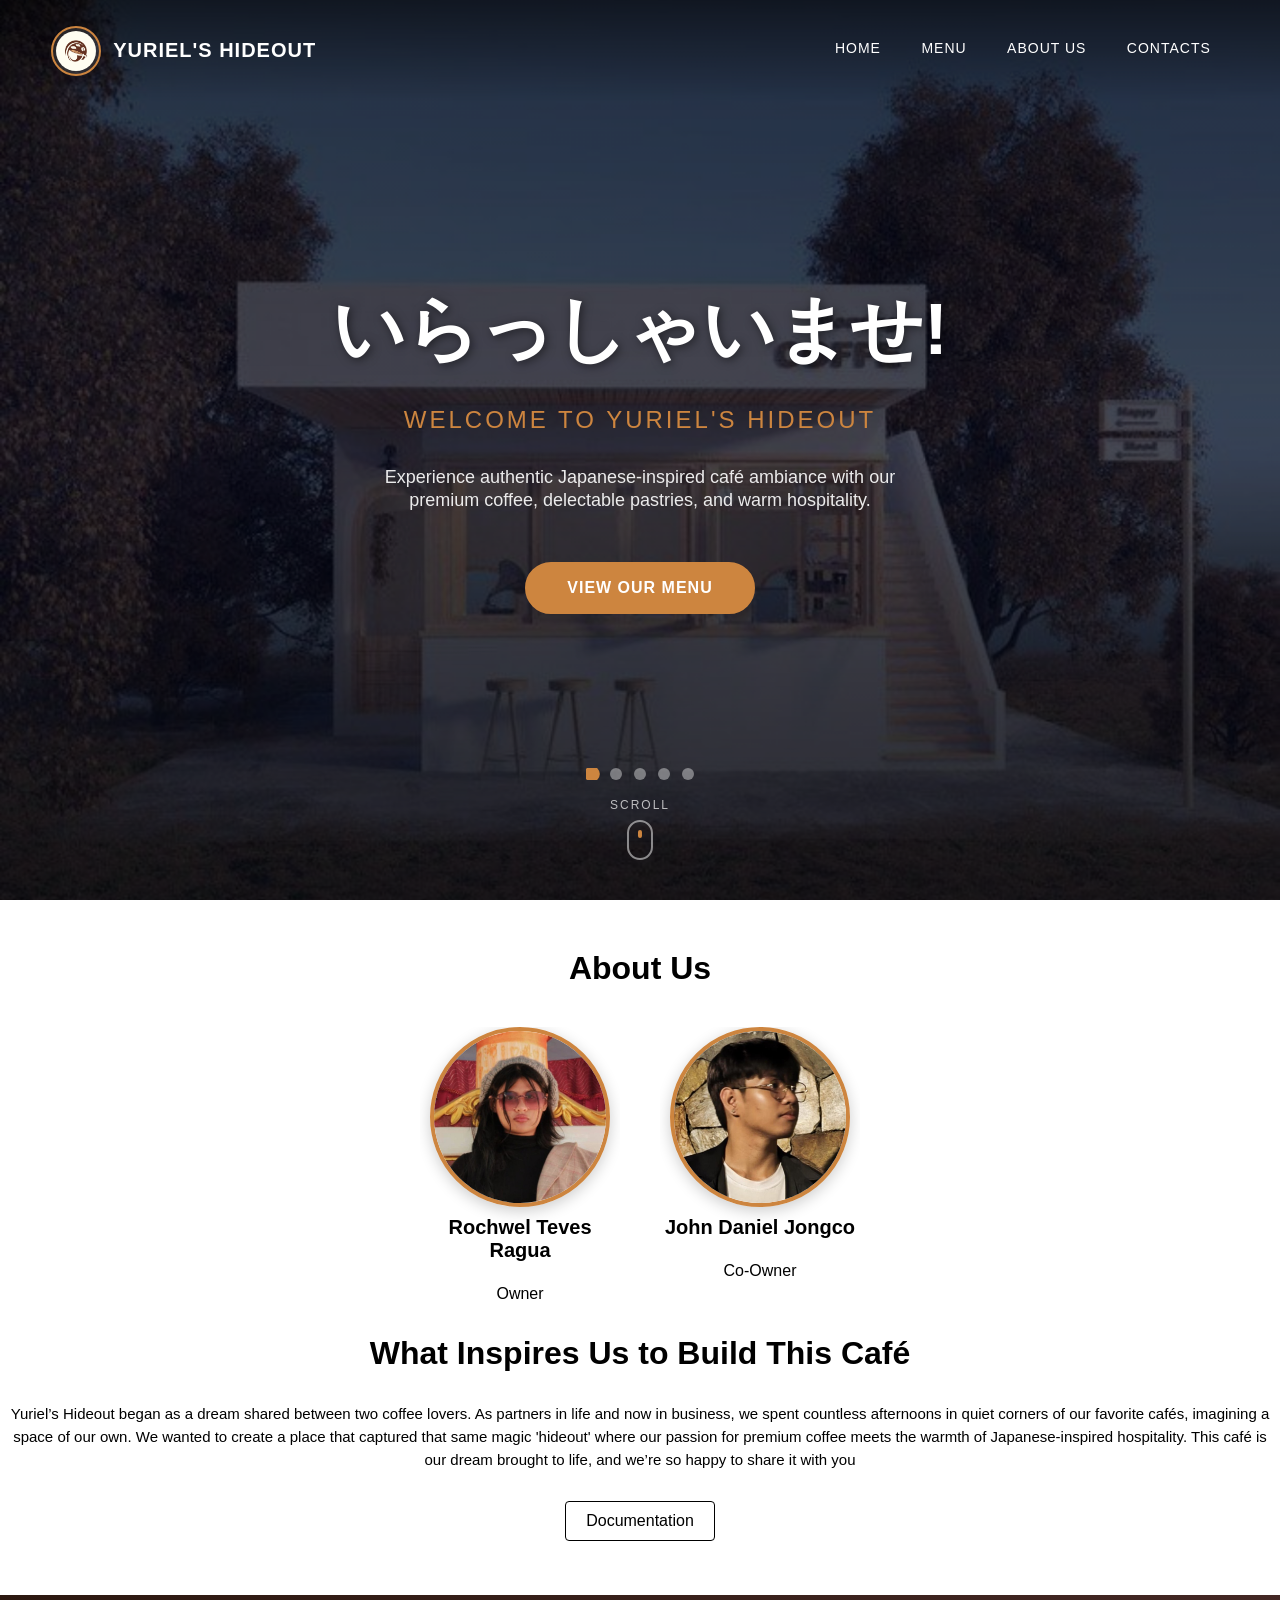
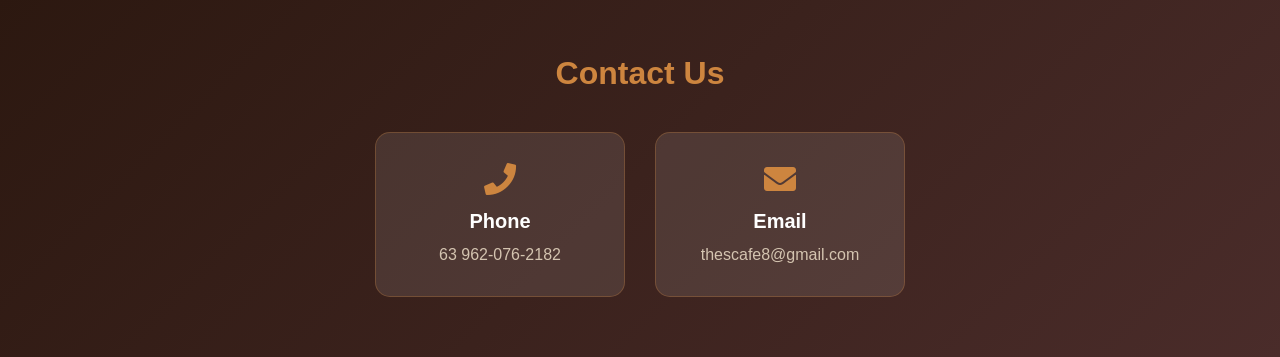
<file: index.html>
<!DOCTYPE html>
<html>
<head>
    <meta name="viewport" content="width=device-width, initial-scale=1.0"/>
    <meta charset="UTF-8">
    <title>Yuriel's Hideout</title>
    <link rel="stylesheet" href="style.css">
    <link rel="preconnect" href="https://fonts.googleapis.com">
    <link rel="preconnect" href="https://fonts.gstatic.com" crossorigin>
    <link href="https://fonts.googleapis.com/css2?family=Cabin:wght@500;600;700&display=swap" rel="stylesheet">
    <link rel="stylesheet" href="https://cdnjs.cloudflare.com/ajax/libs/font-awesome/5.15.3/css/all.min.css">
</head>
<body>
<section id="home" class="header">
   
    <div class="slideshow-container">
        <div class="slide active"></div>
        <div class="slide"></div>
        <div class="slide"></div>
        <div class="slide"></div>
        <div class="slide"></div>
    </div>
    
   
    <div class="slideshow-nav">
        <button class="slide-dot active" data-slide="0"></button>
        <button class="slide-dot" data-slide="1"></button>
        <button class="slide-dot" data-slide="2"></button>
        <button class="slide-dot" data-slide="3"></button>
        <button class="slide-dot" data-slide="4"></button>
    </div>
    
    <nav>
        <div class="logo-container">
            <img src="images/logo.png" alt="Yuriel's Hideout Logo" class="logo-img">
            <span class="logo-text">Yuriel's Hideout</span>
        </div>
        <div class="nav-links">
          <ul>
            <li><a href="index.html">HOME</a></li>
            <li><a href="menu.html">MENU</a></li> 
            <li><a href="#about">ABOUT US</a></li>
            <li><a href="#contacts">CONTACTS</a></li>
          </ul>
        </div>
    </nav>
    
    <div class="text-box">
        <h1>いらっしゃいませ!</h1>
        <p class="subtitle">Welcome to Yuriel's Hideout</p>
        <p>Experience authentic Japanese-inspired café ambiance with our premium coffee, delectable pastries, and warm hospitality.</p>
        <a href="menu.html" class="cta-button">View Our Menu</a>
    </div>
    
    
    <div class="scroll-indicator">
        <span>Scroll</span>
        <div class="mouse"></div>
    </div>
</section>
<section id="about" class="about">
    <h2>About Us</h2>
    <div class="team">
      <div class="team-member owner">
<img src="images/owner.jpg" alt="Owner">
        <h3>Rochwel Teves Ragua</h3>
        <p>Owner</p>
      </div>
      <div class="team-member co-owner">
<img src="images/manager.jpg" alt="Co-Owner">
        <h3>John Daniel Jongco</h3>
        <p>Co-Owner</p>
      </div>
    </div>
    <div class="inspiration">
      <h2>What Inspires Us to Build This Café</h2>
      <p>Yuriel’s Hideout began as a dream shared between two coffee lovers. As partners in life and now in business, we spent countless afternoons in quiet corners of our favorite cafés, imagining a space of our own. We wanted to create a place that captured that same magic 'hideout' where our passion for premium coffee meets the warmth of Japanese-inspired hospitality. This café is our dream brought to life, and we’re so happy to share it with you
        </p>
      <div class="button-container">
        <a href="documentation.html" class="button">Documentation</a>
      </div>
    </div>
</section>
<section id="contacts" class="contacts">
    <h2>Contact Us</h2>
    <div class="contact-details">
        <div class="contact-info">
          <h3><i class="fas fa-phone"></i> Phone</h3>
          <p>63 962-076-2182</p>
        </div>
        <div class="contact-info">
          <h3><i class="fas fa-envelope"></i> Email</h3>
          <p><a href="#" class="contact-link" onclick="openContactModal(); return false;">thescafe8@gmail.com</a></p>
        </div>
      </div>
    </section>
    
   
    <div class="contact-modal" id="contact-modal">
        <div class="contact-modal-content">
            <div class="contact-modal-header">
                <button class="close-contact-modal" onclick="closeContactModal()">&times;</button>
                <h2>Contact Us</h2>
                <p>Have a question or feedback? Send us a message!</p>
            </div>
            <div class="contact-modal-body">
                <form id="contact-form" onsubmit="submitContactForm(event)">
                    <div class="form-group">
                        <label for="name">Name</label>
                        <input type="text" id="name" name="name" required placeholder="Your Name">
                    </div>
                    <div class="form-group">
                        <label for="email">Email</label>
                        <input type="email" id="email" name="email" required placeholder="your@email.com">
                    </div>
                    <div class="form-group">
                        <label for="message">Message</label>
                        <textarea id="message" name="message" required placeholder="Your message here..." rows="5"></textarea>
                    </div>
                    <button type="submit" class="submit-btn">Send Message</button>
                </form>
            </div>
        </div>
    </div>
    
    
    <script>
        document.addEventListener('DOMContentLoaded', function() {
            const slides = document.querySelectorAll('.slide');
            const dots = document.querySelectorAll('.slide-dot');
            let currentSlide = 0;
            const slideInterval = 5000; 
            
            
            function showSlide(index) {
                
                slides.forEach(slide => slide.classList.remove('active'));
                dots.forEach(dot => dot.classList.remove('active'));
                
                
                slides[index].classList.add('active');
                dots[index].classList.add('active');
                
                currentSlide = index;
            }
            
           
            function nextSlide() {
                const next = (currentSlide + 1) % slides.length;
                showSlide(next);
            }
            
            
            let slideTimer = setInterval(nextSlide, slideInterval);
            
           
            dots.forEach((dot, index) => {
                dot.addEventListener('click', () => {
                    clearInterval(slideTimer);
                    showSlide(index);
                    slideTimer = setInterval(nextSlide, slideInterval);
                });
            });
            
          
            const slideshowContainer = document.querySelector('.slideshow-container');
            slideshowContainer.addEventListener('mouseenter', () => {
                clearInterval(slideTimer);
            });
            
            slideshowContainer.addEventListener('mouseleave', () => {
                slideTimer = setInterval(nextSlide, slideInterval);
            });
        });
        
        
        function openContactModal() {
            document.getElementById('contact-modal').style.display = 'flex';
            document.body.style.overflow = 'hidden';
        }
        
        function closeContactModal() {
            document.getElementById('contact-modal').style.display = 'none';
            document.body.style.overflow = 'auto';
        }
        
        function submitContactForm(event) {
            event.preventDefault();
            const name = document.getElementById('name').value;
            const email = document.getElementById('email').value;
            const message = document.getElementById('message').value;
            
           
            alert('Thank you, ' + name + '! Your message has been sent to ' + email + '. We will get back to you soon!');
            
           
            closeContactModal();
            document.getElementById('contact-form').reset();
        }
        
        
        document.getElementById('contact-modal').addEventListener('click', function(e) {
            if (e.target === this) {
                closeContactModal();
            }
        });
    </script>
</body>
</html>
</file>
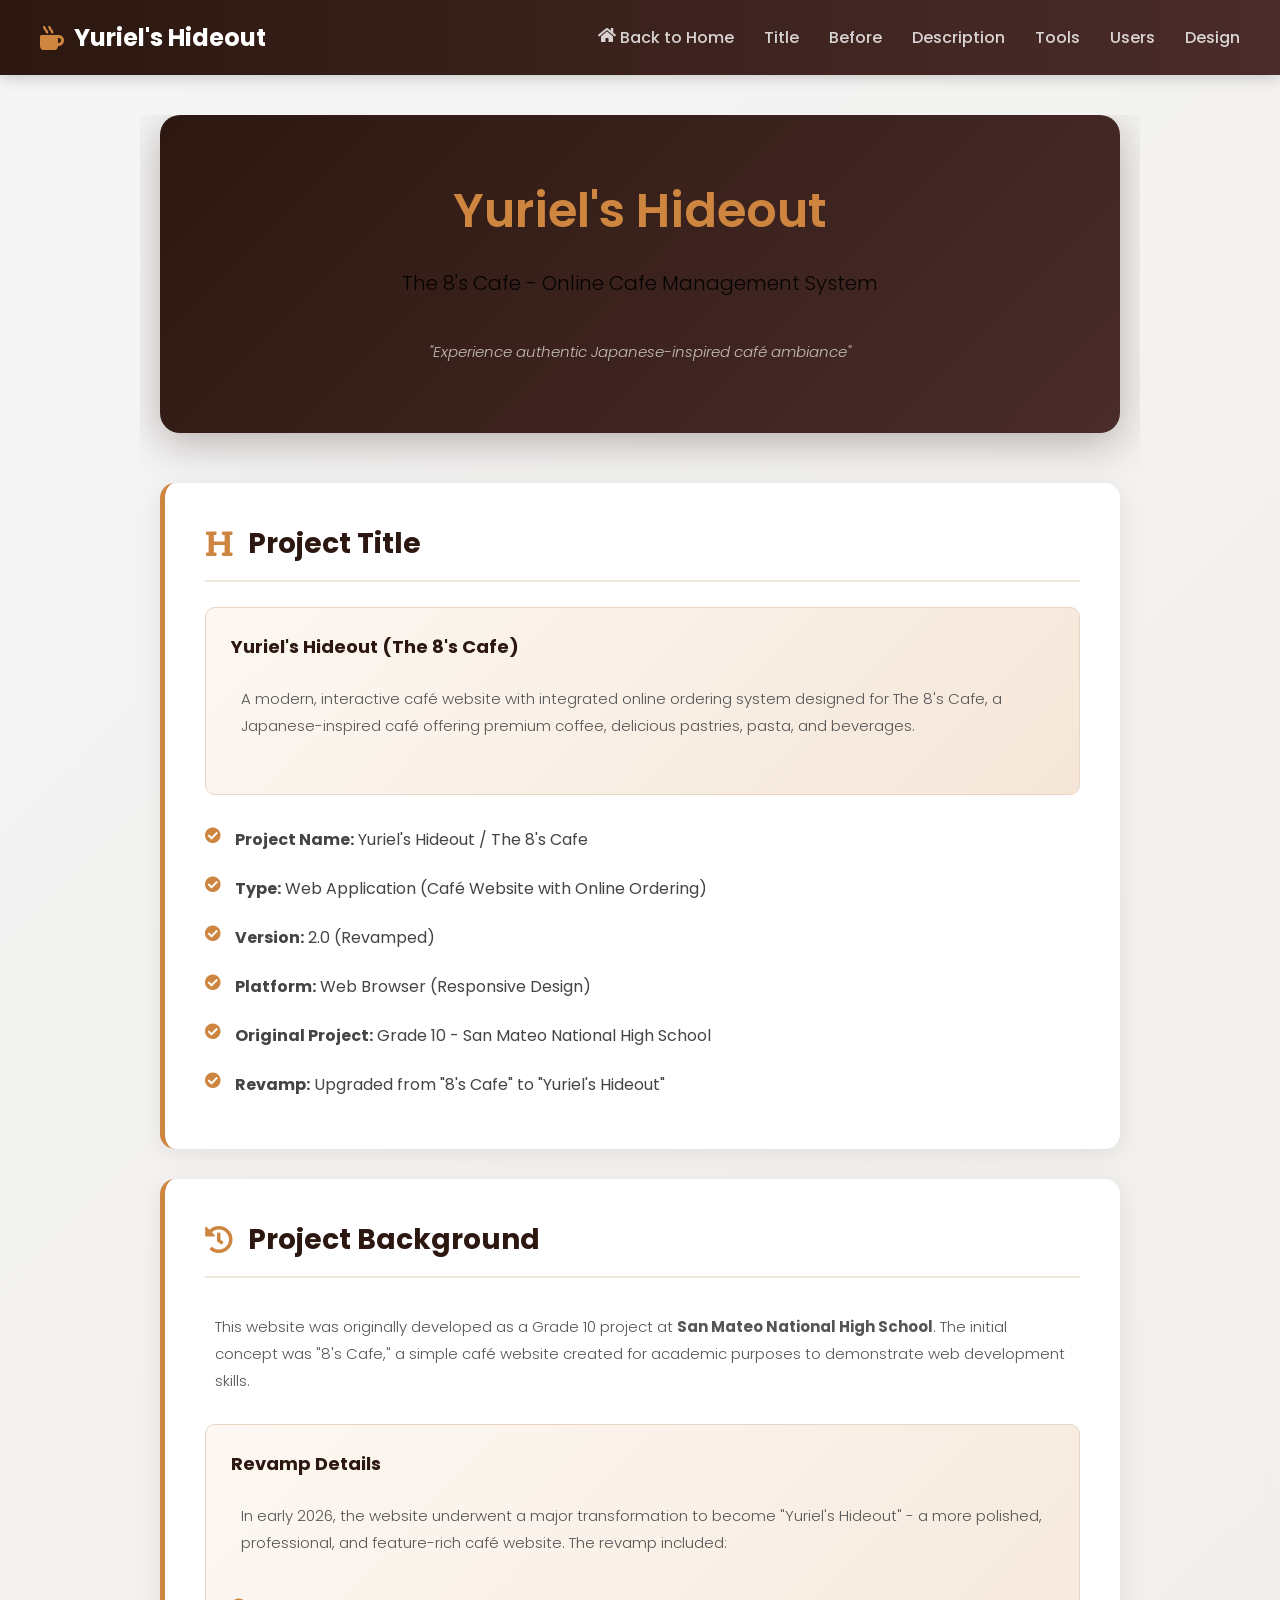
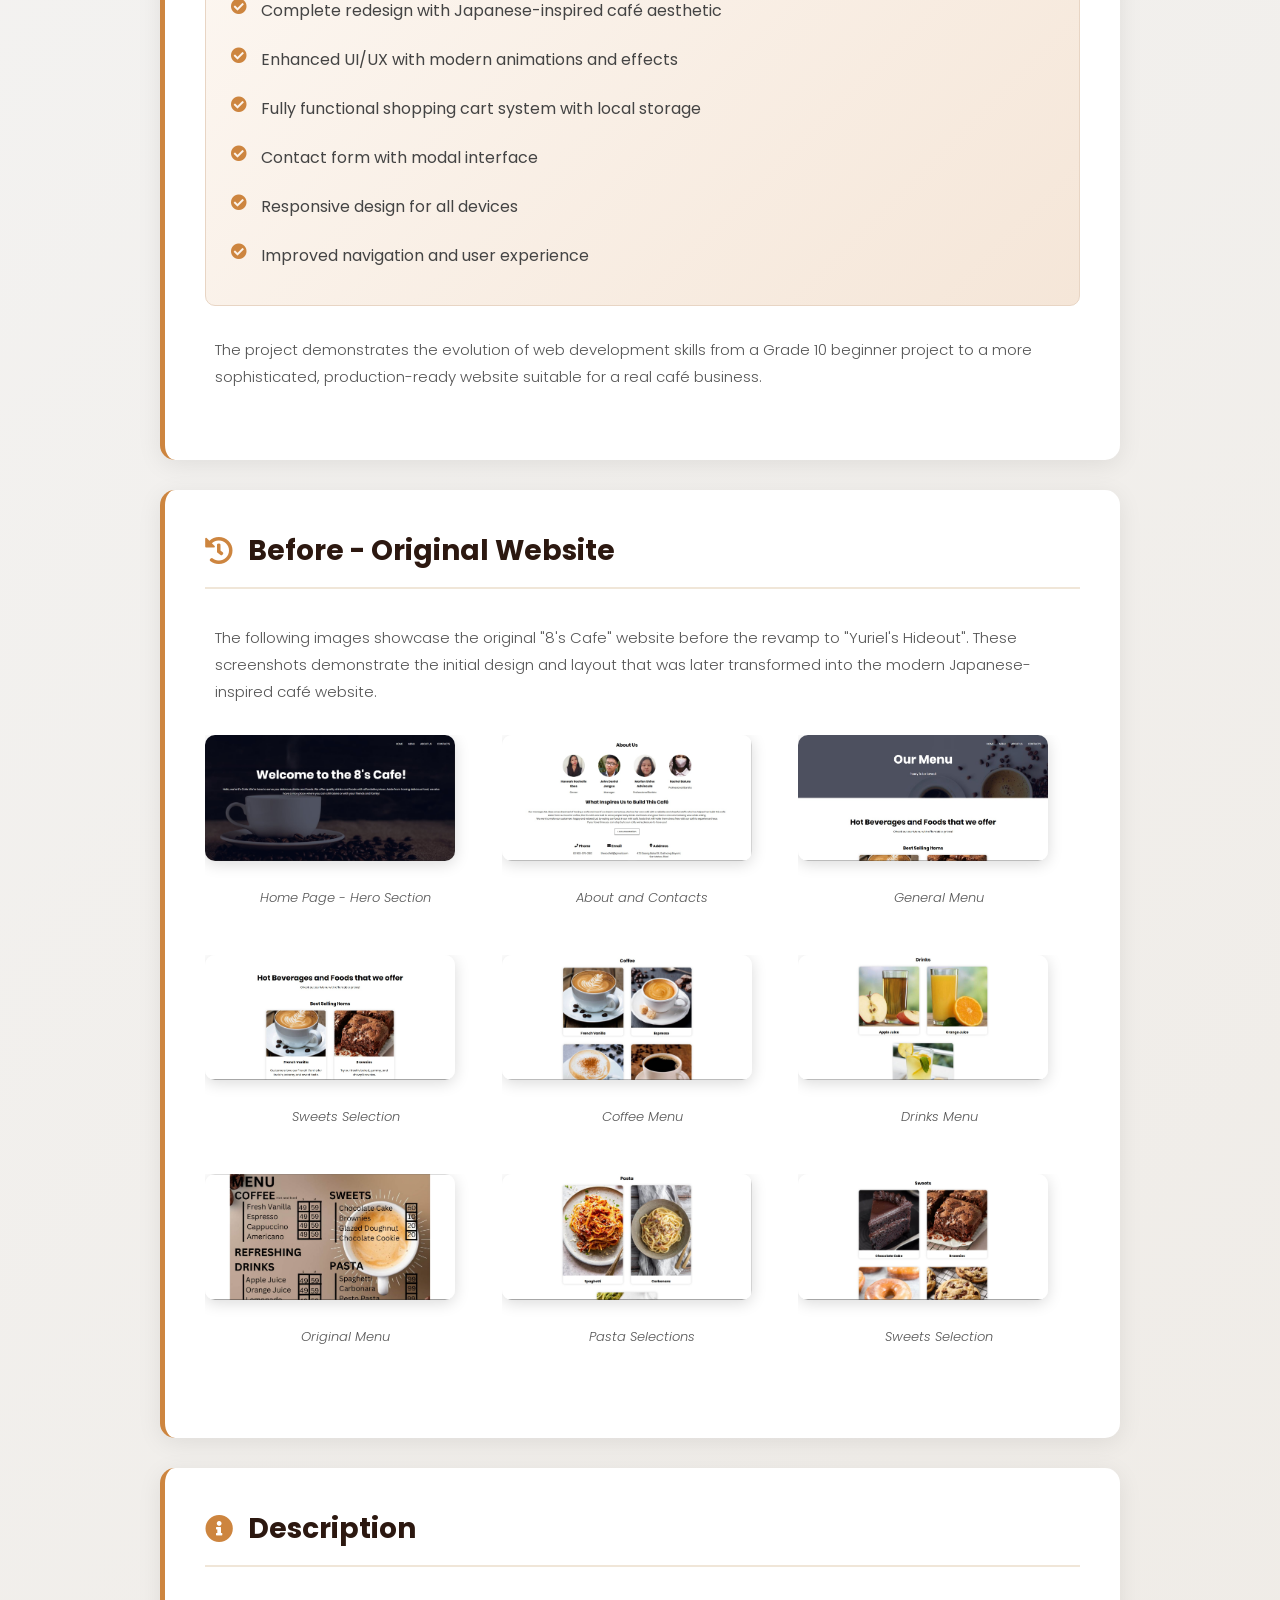
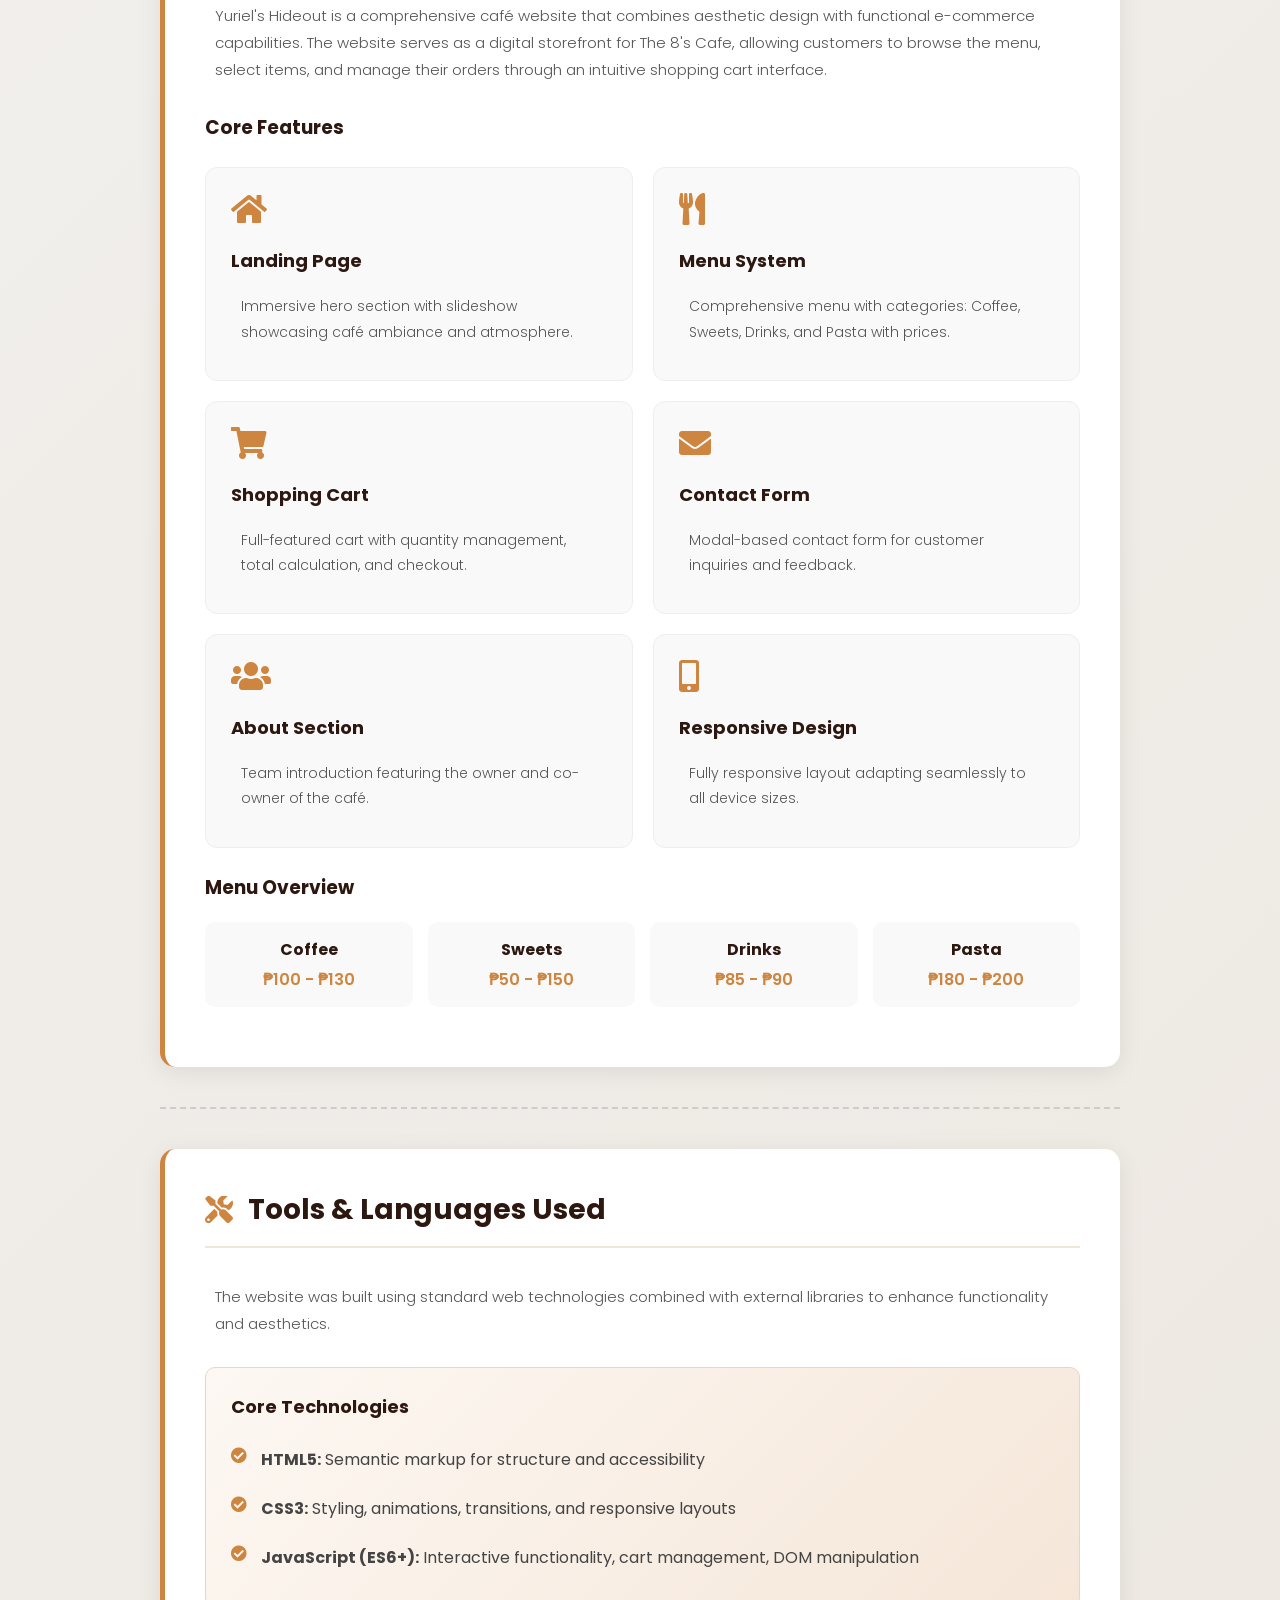
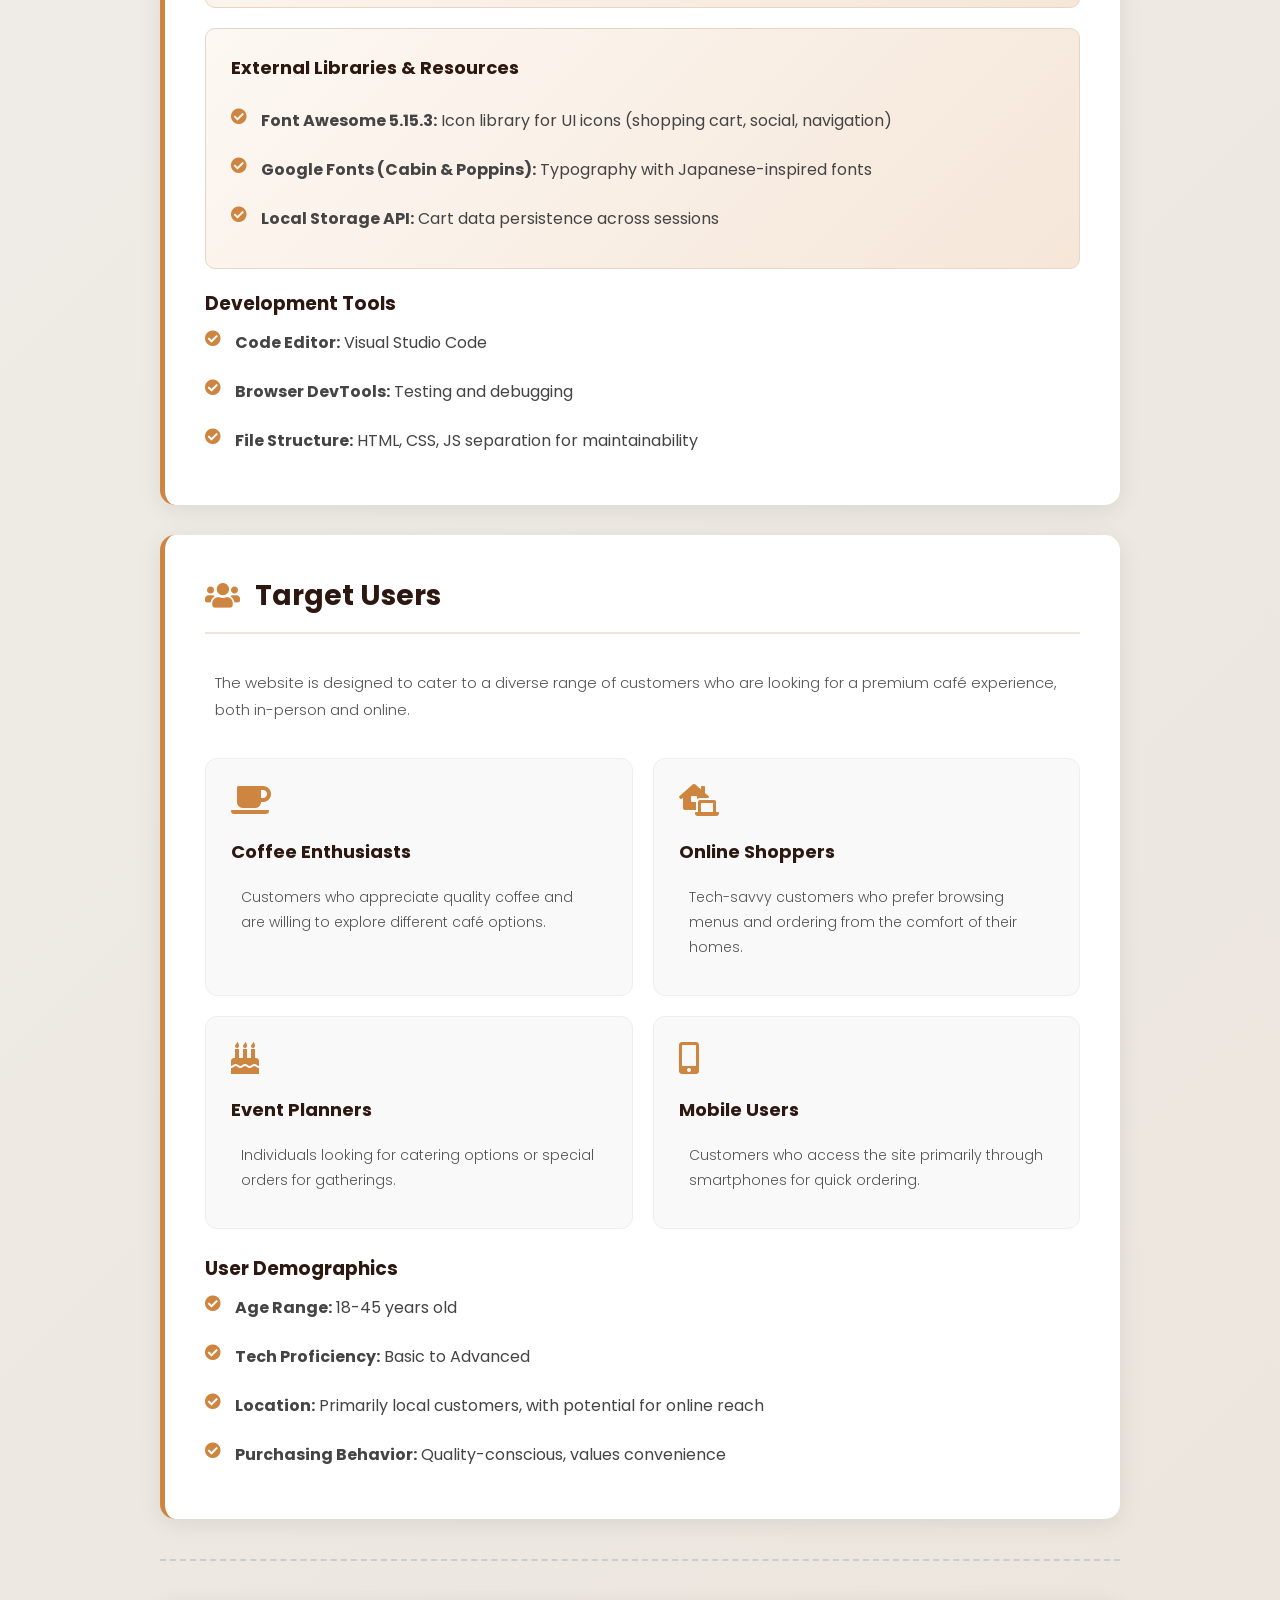
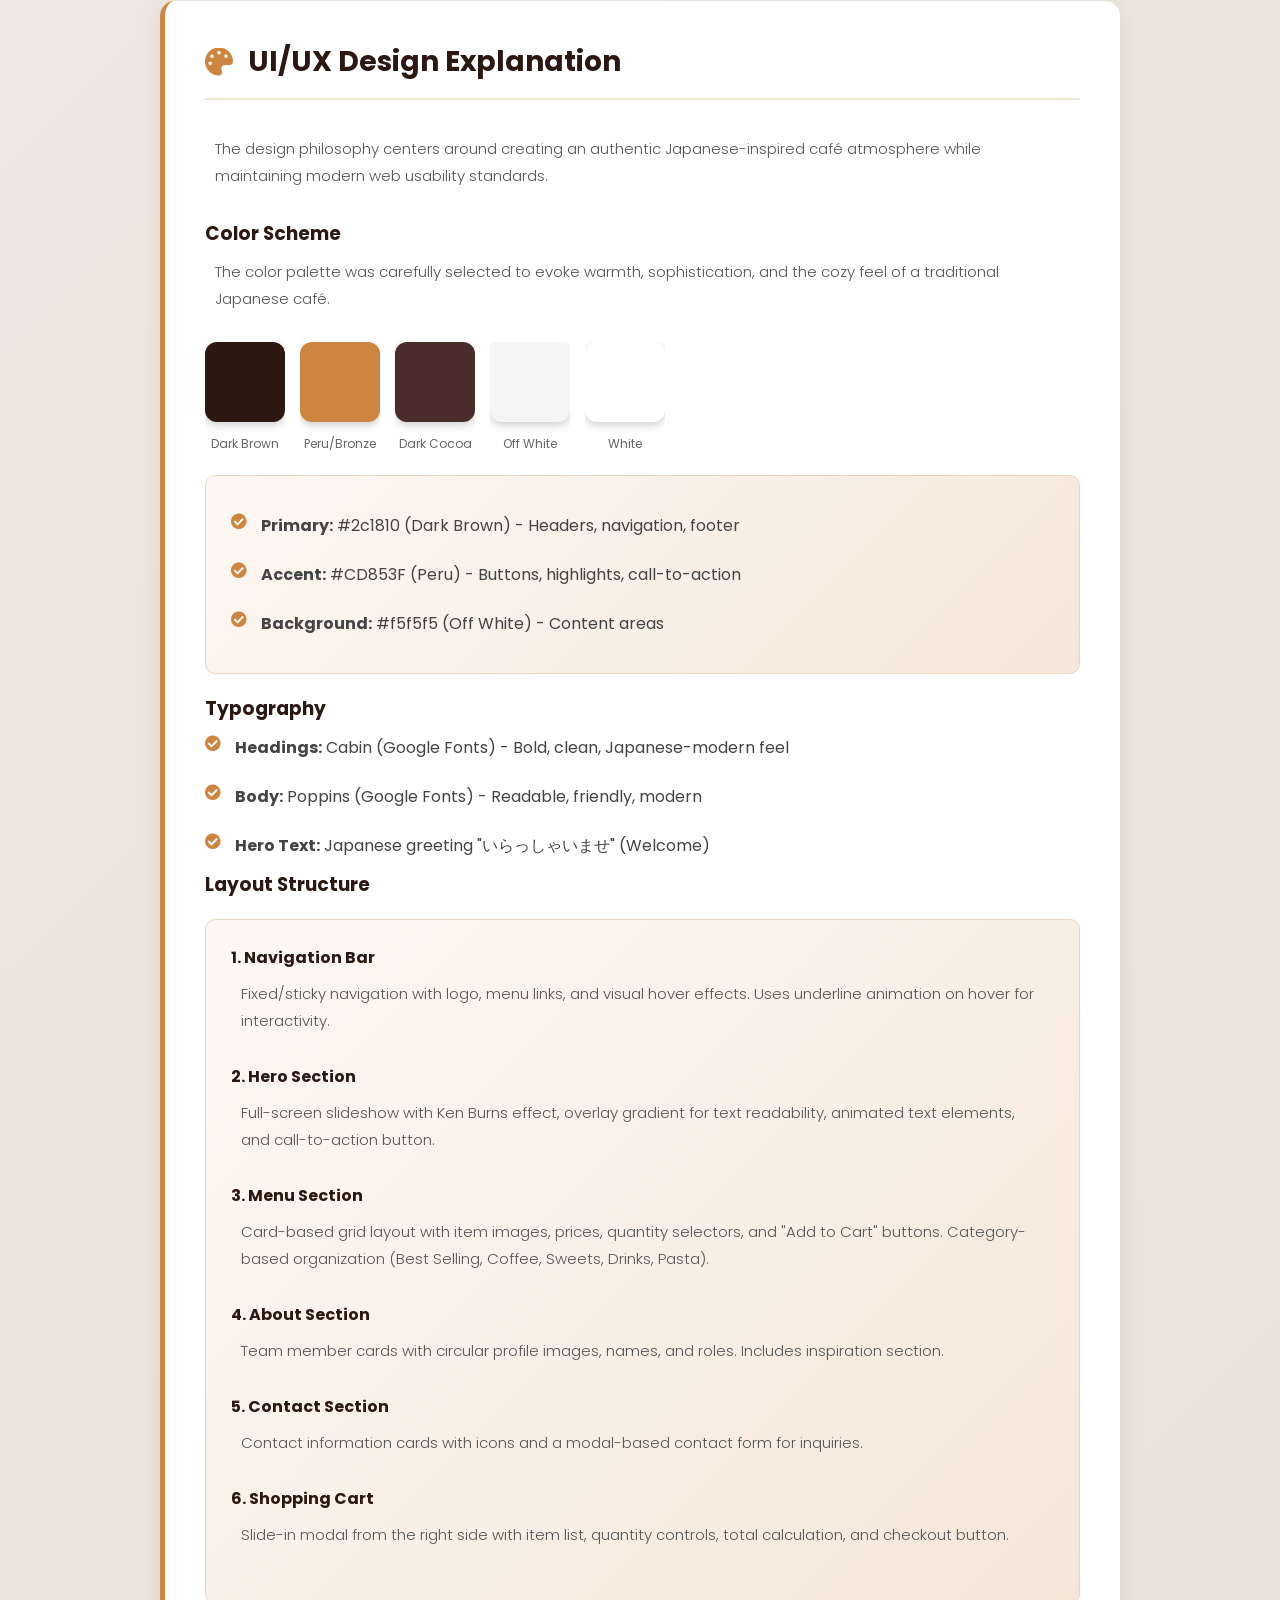
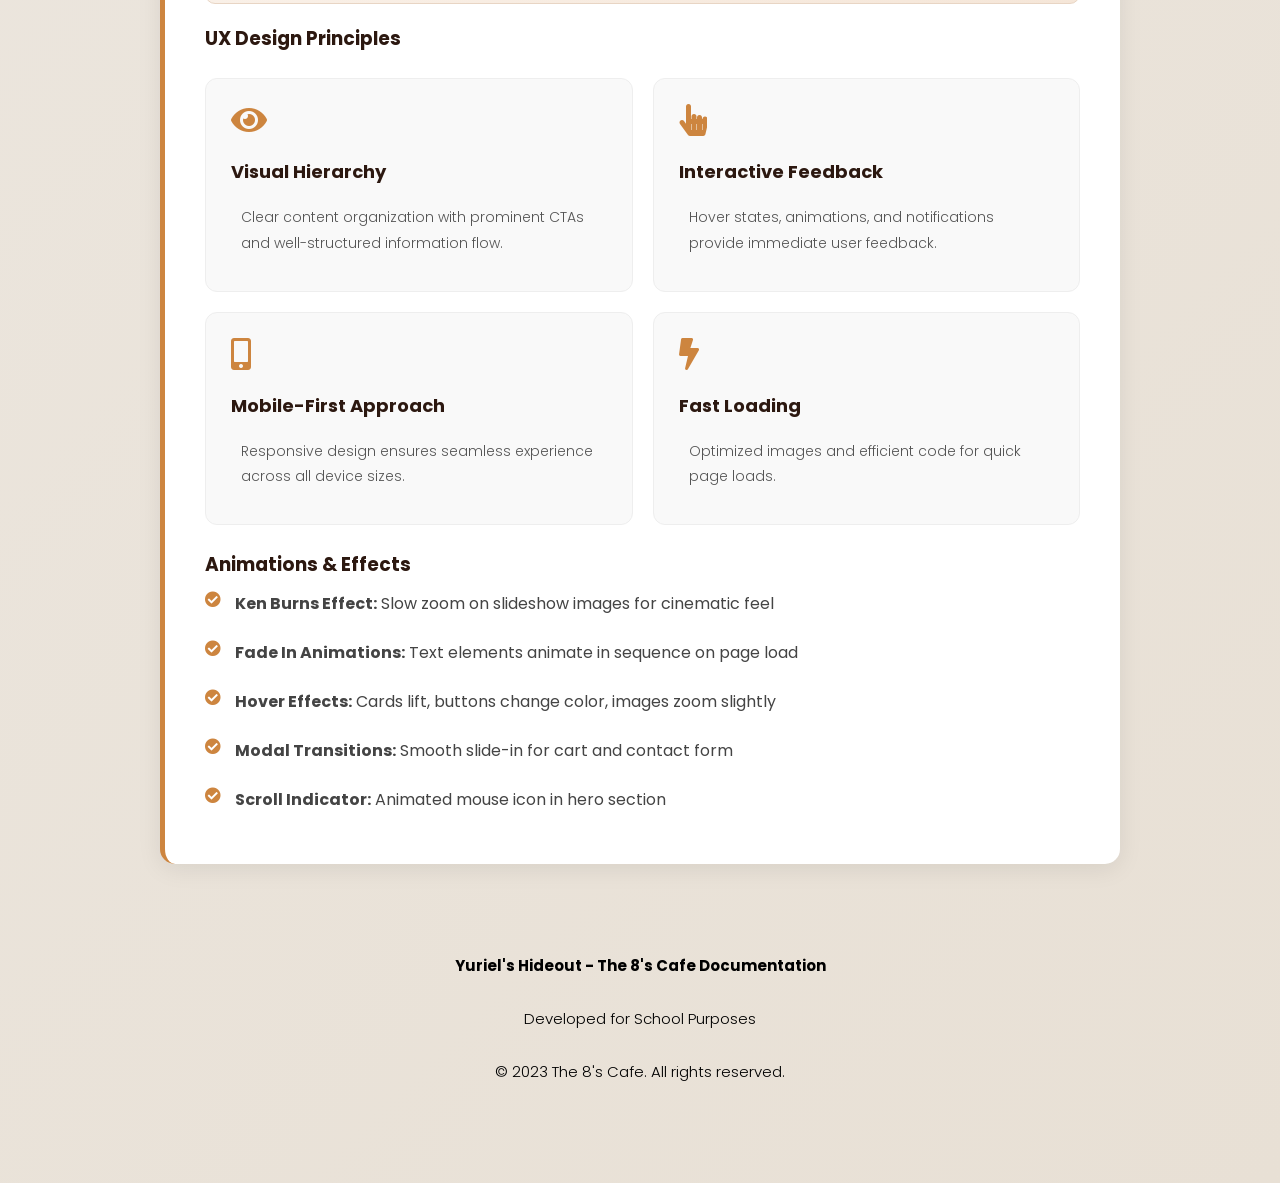
<file: documentation.html>
<!DOCTYPE html>
<html>
<head>
    <meta name="viewport" content="width=device-width, initial-scale=1.0"/>
    <meta charset="UTF-8">
    <title>Documentation - Yuriel's Hideout</title>
    <link rel="stylesheet" href="style.css">
    <link rel="preconnect" href="https://fonts.googleapis.com">
    <link rel="preconnect" href="https://fonts.gstatic.com" crossorigin>
    <link href="https://fonts.googleapis.com/css2?family=Cabin:wght@500;600;700&family=Poppins:wght@300;400;500;600;700&display=swap" rel="stylesheet">
    <link rel="stylesheet" href="https://cdnjs.cloudflare.com/ajax/libs/font-awesome/5.15.3/css/all.min.css">
    <style>
        .doc-body {
            background: linear-gradient(135deg, #f5f5f5 0%, #e8e0d5 100%);
            min-height: 100vh;
            font-family: 'Poppins', sans-serif;
            color: #2c1810;
        }
        
        .doc-nav {
            background: linear-gradient(to right, #2c1810, #4a2c2a);
            padding: 20px 40px;
            display: flex;
            justify-content: space-between;
            align-items: center;
            position: sticky;
            top: 0;
            z-index: 100;
            box-shadow: 0 2px 15px rgba(0,0,0,0.2);
        }
        
        .doc-nav .logo {
            color: #fff;
            font-size: 24px;
            font-weight: 700;
            display: flex;
            align-items: center;
            gap: 10px;
        }
        
        .doc-nav .logo i {
            color: #CD853F;
        }
        
        .doc-nav ul {
            list-style: none;
            display: flex;
            gap: 30px;
        }
        
        .doc-nav ul li a {
            color: rgba(255,255,255,0.8);
            text-decoration: none;
            font-weight: 500;
            transition: color 0.3s;
        }
        
        .doc-nav ul li a:hover {
            color: #CD853F;
        }
        
        .doc-container {
            max-width: 1000px;
            margin: 40px auto;
            padding: 0 20px;
        }
        
        .doc-header {
            text-align: center;
            margin-bottom: 50px;
            padding: 60px 40px;
            background: linear-gradient(135deg, #2c1810 0%, #4a2c2a 100%);
            border-radius: 20px;
            color: #fff;
            box-shadow: 0 10px 40px rgba(44, 24, 16, 0.3);
        }
        
        .doc-header h1 {
            font-size: 48px;
            margin-bottom: 15px;
            color: #CD853F;
        }
        
        .doc-header .subtitle {
            font-size: 20px;
            opacity: 0.9;
            margin-bottom: 25px;
        }
        
        .doc-header .tagline {
            font-style: italic;
            color: rgba(255,255,255,0.7);
        }
        
        .doc-section {
            background: #fff;
            border-radius: 15px;
            padding: 40px;
            margin-bottom: 30px;
            box-shadow: 0 5px 25px rgba(0,0,0,0.08);
            border-left: 5px solid #CD853F;
        }
        
        .doc-section h2 {
            font-size: 28px;
            color: #2c1810;
            margin-bottom: 25px;
            padding-bottom: 15px;
            border-bottom: 2px solid #f0e6d8;
            display: flex;
            align-items: center;
            gap: 15px;
        }
        
        .doc-section h2 i {
            color: #CD853F;
        }
        
        .doc-section p {
            line-height: 1.8;
            color: #555;
            margin-bottom: 20px;
        }
        
        .doc-section ul {
            list-style: none;
            padding-left: 0;
        }
        
        .doc-section ul li {
            padding: 12px 0;
            padding-left: 30px;
            position: relative;
            color: #444;
        }
        
        .doc-section ul li::before {
            content: '\f058';
            font-family: 'Font Awesome 5 Free';
            font-weight: 900;
            position: absolute;
            left: 0;
            color: #CD853F;
        }
        
        .highlight-box {
            background: linear-gradient(135deg, #fdf8f3 0%, #f5e6d8 100%);
            padding: 25px;
            border-radius: 10px;
            margin: 20px 0;
            border: 1px solid #e8d5c4;
        }
        
        .highlight-box h3 {
            color: #2c1810;
            margin-bottom: 15px;
            font-size: 18px;
        }
        
        .feature-grid {
            display: grid;
            grid-template-columns: repeat(auto-fit, minmax(280px, 1fr));
            gap: 20px;
            margin: 25px 0;
        }
        
        .feature-card {
            background: #f9f9f9;
            padding: 25px;
            border-radius: 12px;
            border: 1px solid #eee;
            transition: transform 0.3s, box-shadow 0.3s;
        }
        
        .feature-card:hover {
            transform: translateY(-5px);
            box-shadow: 0 10px 30px rgba(0,0,0,0.1);
        }
        
        .feature-card i {
            font-size: 32px;
            color: #CD853F;
            margin-bottom: 15px;
        }
        
        .feature-card h4 {
            color: #2c1810;
            margin-bottom: 10px;
            font-size: 18px;
        }
        
        .feature-card p {
            font-size: 14px;
            margin: 0;
        }
        
        .color-palette {
            display: flex;
            gap: 15px;
            margin: 20px 0;
            flex-wrap: wrap;
        }
        
        .color-item {
            text-align: center;
        }
        
        .color-swatch {
            width: 80px;
            height: 80px;
            border-radius: 12px;
            margin-bottom: 8px;
            box-shadow: 0 3px 10px rgba(0,0,0,0.2);
        }
        
        .color-item span {
            font-size: 12px;
            color: #666;
        }
        
        .doc-footer {
            text-align: center;
            padding: 40px;
            margin-top: 40px;
            color: #666;
        }
        
        .doc-footer p {
            margin-bottom: 10px;
        }
        
        .page-break {
            page-break-after: always;
            margin: 40px 0;
            border-top: 2px dashed #ccc;
        }
        
        .menu-preview {
            display: grid;
            grid-template-columns: repeat(4, 1fr);
            gap: 15px;
            margin: 20px 0;
        }
        
        .menu-item {
            background: #f9f9f9;
            padding: 15px;
            border-radius: 10px;
            text-align: center;
        }
        
        .menu-item h4 {
            color: #2c1810;
            margin-bottom: 5px;
        }
        
.menu-item span {
            color: #CD853F;
            font-weight: 600;
        }
        
        /* Before Section - Original Website Images */
        .before-gallery {
            display: grid;
            grid-template-columns: repeat(3, 1fr);
            gap: 15px;
            margin: 20px 0;
        }
        
        .before-gallery img {
            width: 100%;
            max-width: 250px;
            height: auto;
            border-radius: 10px;
            box-shadow: 0 3px 15px rgba(0,0,0,0.15);
            transition: transform 0.3s, box-shadow 0.3s;
        }
        
        .before-gallery img:hover {
            transform: scale(1.03);
            box-shadow: 0 5px 20px rgba(0,0,0,0.2);
        }
        
        .before-caption {
            text-align: center;
            font-size: 13px;
            color: #666;
            margin-top: 8px;
            font-style: italic;
        }
        
        @media print {
            .doc-nav {
                display: none;
            }
            .doc-section {
                box-shadow: none;
                border: 1px solid #ddd;
            }
        }
        
        @media (max-width: 768px) {
            .doc-header h1 {
                font-size: 32px;
            }
            .menu-preview {
                grid-template-columns: repeat(2, 1fr);
            }
            .doc-nav ul {
                display: none;
            }
        }
    </style>
</head>
<body class="doc-body">
    <!-- Navigation -->
    <nav class="doc-nav">
        <div class="logo">
            <i class="fas fa-mug-hot"></i>
            Yuriel's Hideout
        </div>
<ul>
            <li><a href="index.html"><i class="fas fa-home"></i> Back to Home</a></li>
            <li><a href="#title">Title</a></li>
            <li><a href="#before">Before</a></li>
            <li><a href="#description">Description</a></li>
            <li><a href="#tools">Tools</a></li>
            <li><a href="#users">Users</a></li>
            <li><a href="#design">Design</a></li>
        </ul>
    </nav>

    <div class="doc-container">
        <!-- Page 1: Title & Description -->
        <header class="doc-header" id="title">
            <h1>Yuriel's Hideout</h1>
            <p class="subtitle">The 8's Cafe - Online Cafe Management System</p>
            <p class="tagline">"Experience authentic Japanese-inspired café ambiance"</p>
        </header>

        
        <section class="doc-section" id="title-section">
            <h2><i class="fas fa-heading"></i> Project Title</h2>
            <div class="highlight-box">
                <h3>Yuriel's Hideout (The 8's Cafe)</h3>
                <p>A modern, interactive café website with integrated online ordering system designed for The 8's Cafe, a Japanese-inspired café offering premium coffee, delicious pastries, pasta, and beverages.</p>
            </div>
            <ul>
                <li><strong>Project Name:</strong> Yuriel's Hideout / The 8's Cafe</li>
                <li><strong>Type:</strong> Web Application (Café Website with Online Ordering)</li>
                <li><strong>Version:</strong> 2.0 (Revamped)</li>
                <li><strong>Platform:</strong> Web Browser (Responsive Design)</li>
                <li><strong>Original Project:</strong> Grade 10 - San Mateo National High School</li>
                <li><strong>Revamp:</strong> Upgraded from "8's Cafe" to "Yuriel's Hideout"</li>
            </ul>
        </section>

       
        <section class="doc-section" id="background">
            <h2><i class="fas fa-history"></i> Project Background</h2>
            <p>This website was originally developed as a Grade 10 project at <strong>San Mateo National High School</strong>. The initial concept was "8's Cafe," a simple café website created for academic purposes to demonstrate web development skills.</p>
            
            <div class="highlight-box">
                <h3>Revamp Details</h3>
                <p>In early 2026, the website underwent a major transformation to become "Yuriel's Hideout" - a more polished, professional, and feature-rich café website. The revamp included:</p>
                <ul>
                    <li>Complete redesign with Japanese-inspired café aesthetic</li>
                    <li>Enhanced UI/UX with modern animations and effects</li>
                    <li>Fully functional shopping cart system with local storage</li>
                    <li>Contact form with modal interface</li>
                    <li>Responsive design for all devices</li>
                    <li>Improved navigation and user experience</li>
                </ul>
            </div>
            
<p>The project demonstrates the evolution of web development skills from a Grade 10 beginner project to a more sophisticated, production-ready website suitable for a real café business.</p>
        </section>

       
        <section class="doc-section" id="before">
            <h2><i class="fas fa-history"></i> Before - Original Website</h2>
            <p>The following images showcase the original "8's Cafe" website before the revamp to "Yuriel's Hideout". These screenshots demonstrate the initial design and layout that was later transformed into the modern Japanese-inspired café website.</p>
            
            <div class="before-gallery">
                <div>
                    <img src="images/doc1.jpg" alt="Original Website Screenshot 1">
                    <p class="before-caption">Home Page - Hero Section</p>
                </div>
                <div>
                    <img src="images/doc2.jpg" alt="Original Website Screenshot 2">
                    <p class="before-caption">About and Contacts</p>
                </div>
                <div>
                    <img src="images/doc3.jpg" alt="Original Website Screenshot 3">
                    <p class="before-caption">General Menu</p>
                </div>
                <div>
                    <img src="images/doc4.jpg" alt="Original Website Screenshot 4">
                    <p class="before-caption">Sweets Selection</p>
                </div>
                <div>
                    <img src="images/doc5.jpg" alt="Original Website Screenshot 5">
                    <p class="before-caption">Coffee Menu</p>
                </div>
                <div>
                    <img src="images/doc6.jpg" alt="Original Website Screenshot 6">
                    <p class="before-caption">Drinks Menu</p>
                </div>
                <div>
                    <img src="images/doc7.jpg" alt="Original Website Screenshot 7">
                    <p class="before-caption">Original Menu</p>
                </div>
                <div>
                    <img src="images/doc8.jpg" alt="Original Website Screenshot 8">
                    <p class="before-caption">Pasta Selections</p>
                </div>
                <div>
                    <img src="images/doc9.jpg" alt="Original Website Screenshot 9">
                    <p class="before-caption">Sweets Selection</p>
                </div>
            </div>
        </section>

       
        <section class="doc-section" id="description">
            <h2><i class="fas fa-info-circle"></i> Description</h2>
            <p>Yuriel's Hideout is a comprehensive café website that combines aesthetic design with functional e-commerce capabilities. The website serves as a digital storefront for The 8's Cafe, allowing customers to browse the menu, select items, and manage their orders through an intuitive shopping cart interface.</p>
            
            <h3>Core Features</h3>
            <div class="feature-grid">
                <div class="feature-card">
                    <i class="fas fa-home"></i>
                    <h4>Landing Page</h4>
                    <p>Immersive hero section with slideshow showcasing café ambiance and atmosphere.</p>
                </div>
                <div class="feature-card">
                    <i class="fas fa-utensils"></i>
                    <h4>Menu System</h4>
                    <p>Comprehensive menu with categories: Coffee, Sweets, Drinks, and Pasta with prices.</p>
                </div>
                <div class="feature-card">
                    <i class="fas fa-shopping-cart"></i>
                    <h4>Shopping Cart</h4>
                    <p>Full-featured cart with quantity management, total calculation, and checkout.</p>
                </div>
                <div class="feature-card">
                    <i class="fas fa-envelope"></i>
                    <h4>Contact Form</h4>
                    <p>Modal-based contact form for customer inquiries and feedback.</p>
                </div>
                <div class="feature-card">
                    <i class="fas fa-users"></i>
                    <h4>About Section</h4>
                    <p>Team introduction featuring the owner and co-owner of the café.</p>
                </div>
                <div class="feature-card">
                    <i class="fas fa-mobile-alt"></i>
                    <h4>Responsive Design</h4>
                    <p>Fully responsive layout adapting seamlessly to all device sizes.</p>
                </div>
            </div>

            <h3>Menu Overview</h3>
            <div class="menu-preview">
                <div class="menu-item">
                    <h4>Coffee</h4>
                    <span>₱100 - ₱130</span>
                </div>
                <div class="menu-item">
                    <h4>Sweets</h4>
                    <span>₱50 - ₱150</span>
                </div>
                <div class="menu-item">
                    <h4>Drinks</h4>
                    <span>₱85 - ₱90</span>
                </div>
                <div class="menu-item">
                    <h4>Pasta</h4>
                    <span>₱180 - ₱200</span>
                </div>
            </div>
        </section>

        <div class="page-break"></div>

        
        <section class="doc-section" id="tools">
            <h2><i class="fas fa-tools"></i> Tools & Languages Used</h2>
            <p>The website was built using standard web technologies combined with external libraries to enhance functionality and aesthetics.</p>
            
            <div class="highlight-box">
                <h3>Core Technologies</h3>
                <ul>
                    <li><strong>HTML5:</strong> Semantic markup for structure and accessibility</li>
                    <li><strong>CSS3:</strong> Styling, animations, transitions, and responsive layouts</li>
                    <li><strong>JavaScript (ES6+):</strong> Interactive functionality, cart management, DOM manipulation</li>
                </ul>
            </div>

            <div class="highlight-box">
                <h3>External Libraries & Resources</h3>
                <ul>
                    <li><strong>Font Awesome 5.15.3:</strong> Icon library for UI icons (shopping cart, social, navigation)</li>
                    <li><strong>Google Fonts (Cabin & Poppins):</strong> Typography with Japanese-inspired fonts</li>
                    <li><strong>Local Storage API:</strong> Cart data persistence across sessions</li>
                </ul>
            </div>

            <h3>Development Tools</h3>
            <ul>
                <li><strong>Code Editor:</strong> Visual Studio Code</li>
                <li><strong>Browser DevTools:</strong> Testing and debugging</li>
                <li><strong>File Structure:</strong> HTML, CSS, JS separation for maintainability</li>
            </ul>
        </section>

       
        <section class="doc-section" id="users">
            <h2><i class="fas fa-users"></i> Target Users</h2>
            <p>The website is designed to cater to a diverse range of customers who are looking for a premium café experience, both in-person and online.</p>
            
            <div class="feature-grid">
                <div class="feature-card">
                    <i class="fas fa-coffee"></i>
                    <h4>Coffee Enthusiasts</h4>
                    <p>Customers who appreciate quality coffee and are willing to explore different café options.</p>
                </div>
                <div class="feature-card">
                    <i class="fas fa-laptop-house"></i>
                    <h4>Online Shoppers</h4>
                    <p>Tech-savvy customers who prefer browsing menus and ordering from the comfort of their homes.</p>
                </div>
                <div class="feature-card">
                    <i class="fas fa-birthday-cake"></i>
                    <h4>Event Planners</h4>
                    <p>Individuals looking for catering options or special orders for gatherings.</p>
                </div>
                <div class="feature-card">
                    <i class="fas fa-mobile-alt"></i>
                    <h4>Mobile Users</h4>
                    <p>Customers who access the site primarily through smartphones for quick ordering.</p>
                </div>
            </div>

            <h3>User Demographics</h3>
            <ul>
                <li><strong>Age Range:</strong> 18-45 years old</li>
                <li><strong>Tech Proficiency:</strong> Basic to Advanced</li>
                <li><strong>Location:</strong> Primarily local customers, with potential for online reach</li>
                <li><strong>Purchasing Behavior:</strong> Quality-conscious, values convenience</li>
            </ul>
        </section>

        <div class="page-break"></div>

       
        <section class="doc-section" id="design">
            <h2><i class="fas fa-palette"></i> UI/UX Design Explanation</h2>
            <p>The design philosophy centers around creating an authentic Japanese-inspired café atmosphere while maintaining modern web usability standards.</p>
            
            <h3>Color Scheme</h3>
            <p>The color palette was carefully selected to evoke warmth, sophistication, and the cozy feel of a traditional Japanese café.</p>
            <div class="color-palette">
                <div class="color-item">
                    <div class="color-swatch" style="background: #2c1810;"></div>
                    <span>Dark Brown</span>
                </div>
                <div class="color-item">
                    <div class="color-swatch" style="background: #CD853F;"></div>
                    <span>Peru/Bronze</span>
                </div>
                <div class="color-item">
                    <div class="color-swatch" style="background: #4a2c2a;"></div>
                    <span>Dark Cocoa</span>
                </div>
                <div class="color-item">
                    <div class="color-swatch" style="background: #f5f5f5;"></div>
                    <span>Off White</span>
                </div>
                <div class="color-item">
                    <div class="color-swatch" style="background: #ffffff;"></div>
                    <span>White</span>
                </div>
            </div>
            <div class="highlight-box">
                <ul>
                    <li><strong>Primary:</strong> #2c1810 (Dark Brown) - Headers, navigation, footer</li>
                    <li><strong>Accent:</strong> #CD853F (Peru) - Buttons, highlights, call-to-action</li>
                    <li><strong>Background:</strong> #f5f5f5 (Off White) - Content areas</li>
                </ul>
            </div>

            <h3>Typography</h3>
            <ul>
                <li><strong>Headings:</strong> Cabin (Google Fonts) - Bold, clean, Japanese-modern feel</li>
                <li><strong>Body:</strong> Poppins (Google Fonts) - Readable, friendly, modern</li>
                <li><strong>Hero Text:</strong> Japanese greeting "いらっしゃいませ" (Welcome)</li>
            </ul>

            <h3>Layout Structure</h3>
            <div class="highlight-box">
                <h4>1. Navigation Bar</h4>
                <p>Fixed/sticky navigation with logo, menu links, and visual hover effects. Uses underline animation on hover for interactivity.</p>
                
                <h4>2. Hero Section</h4>
                <p>Full-screen slideshow with Ken Burns effect, overlay gradient for text readability, animated text elements, and call-to-action button.</p>
                
                <h4>3. Menu Section</h4>
                <p>Card-based grid layout with item images, prices, quantity selectors, and "Add to Cart" buttons. Category-based organization (Best Selling, Coffee, Sweets, Drinks, Pasta).</p>
                
                <h4>4. About Section</h4>
                <p>Team member cards with circular profile images, names, and roles. Includes inspiration section.</p>
                
                <h4>5. Contact Section</h4>
                <p>Contact information cards with icons and a modal-based contact form for inquiries.</p>
                
                <h4>6. Shopping Cart</h4>
                <p>Slide-in modal from the right side with item list, quantity controls, total calculation, and checkout button.</p>
            </div>

            <h3>UX Design Principles</h3>
            <div class="feature-grid">
                <div class="feature-card">
                    <i class="fas fa-eye"></i>
                    <h4>Visual Hierarchy</h4>
                    <p>Clear content organization with prominent CTAs and well-structured information flow.</p>
                </div>
                <div class="feature-card">
                    <i class="fas fa-hand-pointer"></i>
                    <h4>Interactive Feedback</h4>
                    <p>Hover states, animations, and notifications provide immediate user feedback.</p>
                </div>
                <div class="feature-card">
                    <i class="fas fa-mobile-alt"></i>
                    <h4>Mobile-First Approach</h4>
                    <p>Responsive design ensures seamless experience across all device sizes.</p>
                </div>
                <div class="feature-card">
                    <i class="fas fa-bolt"></i>
                    <h4>Fast Loading</h4>
                    <p>Optimized images and efficient code for quick page loads.</p>
                </div>
            </div>

            <h3>Animations & Effects</h3>
            <ul>
                <li><strong>Ken Burns Effect:</strong> Slow zoom on slideshow images for cinematic feel</li>
                <li><strong>Fade In Animations:</strong> Text elements animate in sequence on page load</li>
                <li><strong>Hover Effects:</strong> Cards lift, buttons change color, images zoom slightly</li>
                <li><strong>Modal Transitions:</strong> Smooth slide-in for cart and contact form</li>
                <li><strong>Scroll Indicator:</strong> Animated mouse icon in hero section</li>
            </ul>
        </section>

        
        <footer class="doc-footer">
            <p><strong>Yuriel's Hideout - The 8's Cafe Documentation</strong></p>
            <p>Developed for School Purposes</p>
            <p>&copy; 2023 The 8's Cafe. All rights reserved.</p>
        </footer>
    </div>
</body>
</html>
</file>
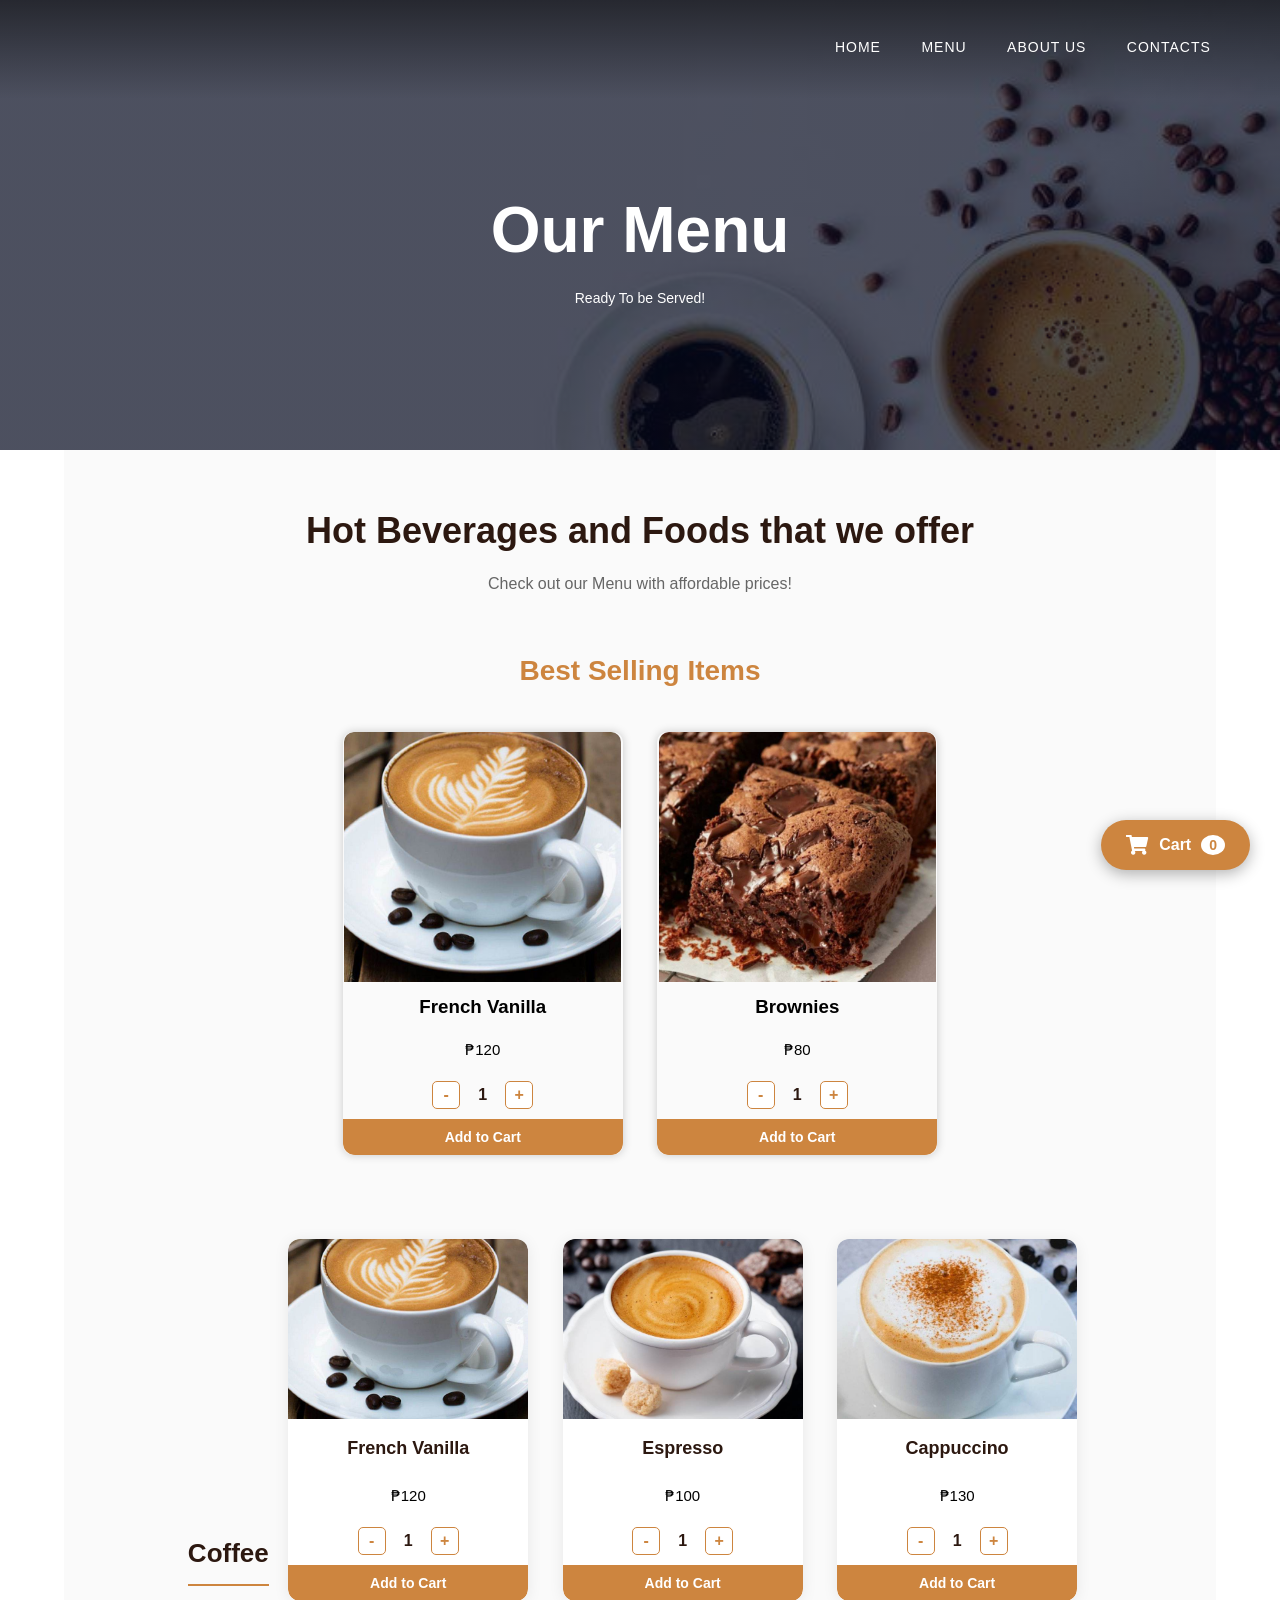
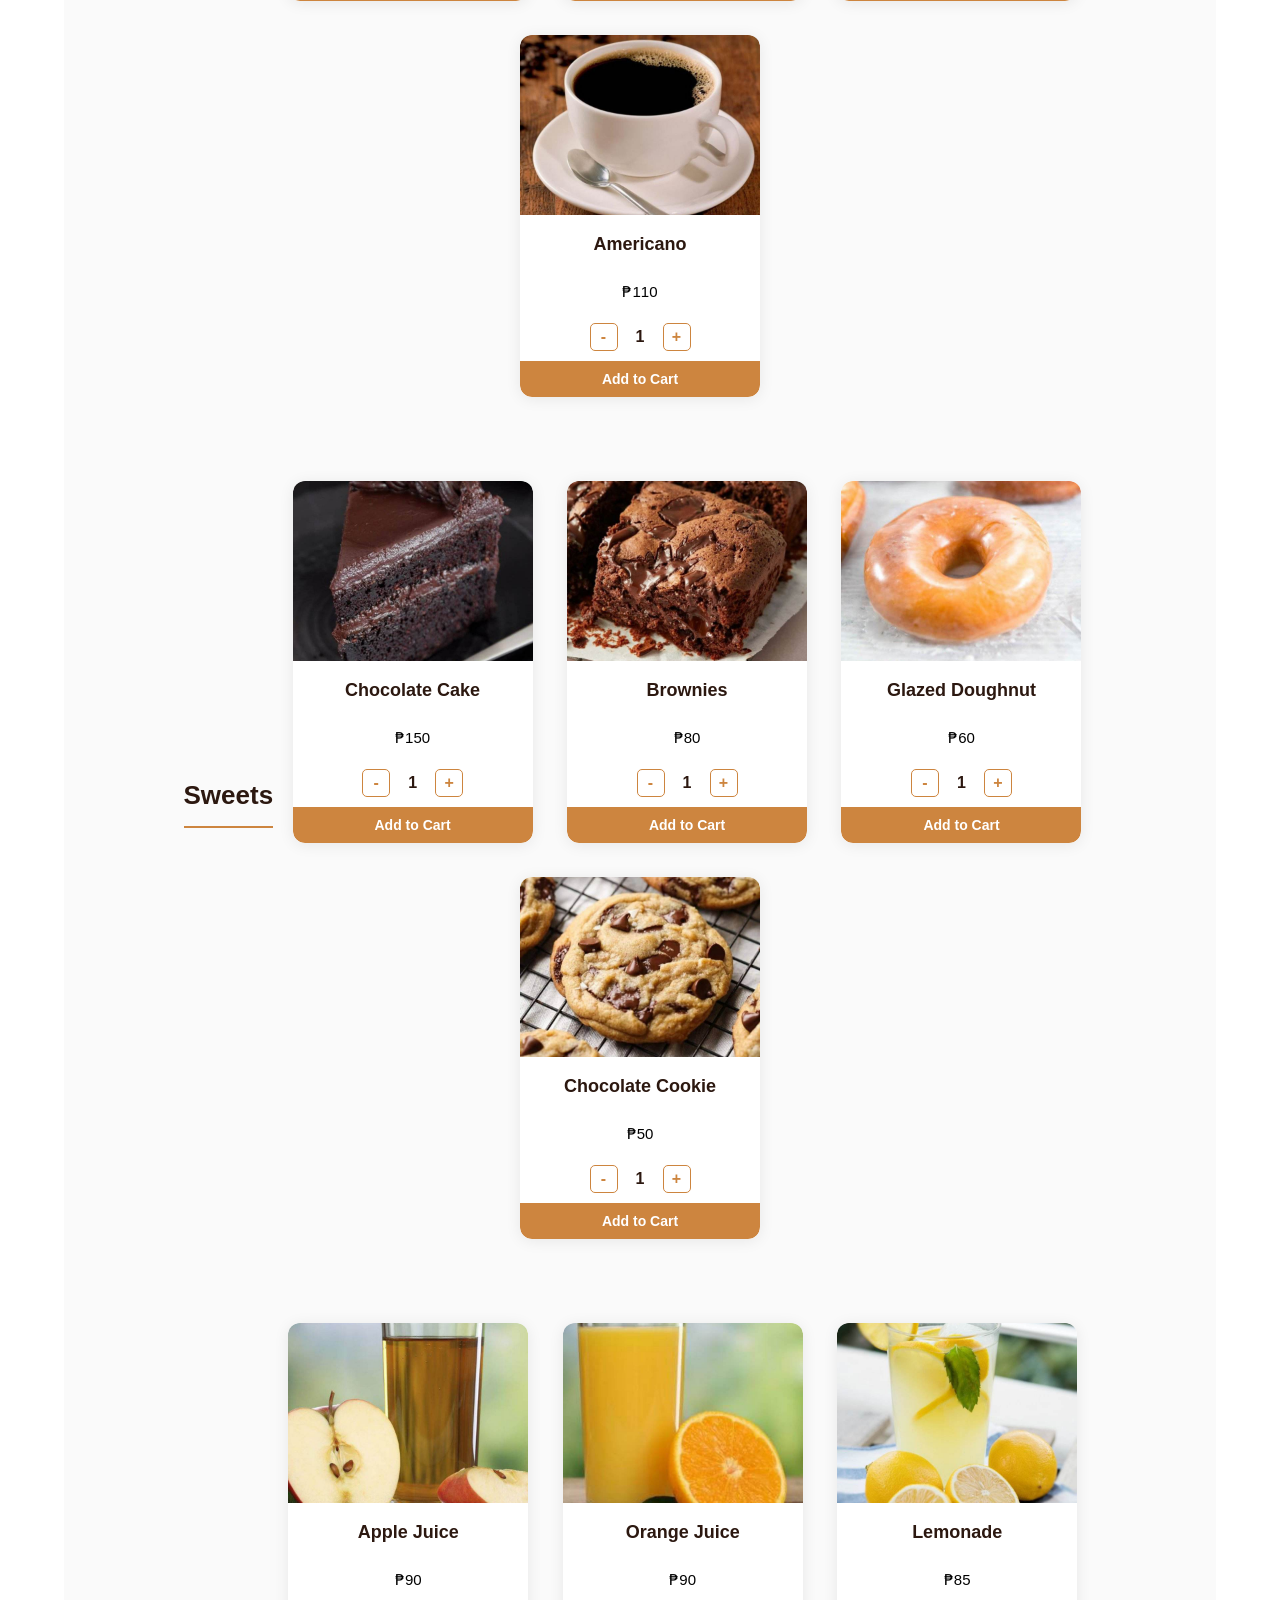
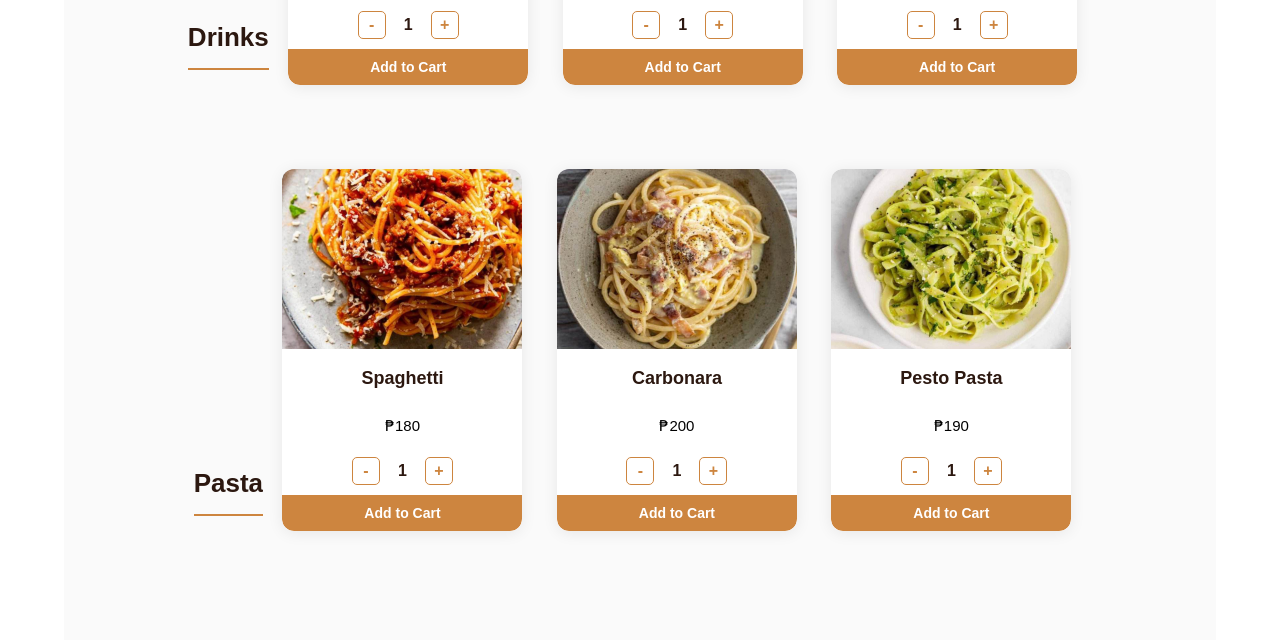
<file: menu.html>
<!DOCTYPE html>
<html>
<head>
    <meta name="viewport" content="width=device-width, initial-scale=1.0"/>
    <meta charset="UTF-8">
    <title>The 8's Cafe</title>
    <link rel="stylesheet" href="style.css">
    <link rel="preconnect" href="https://fonts.googleapis.com">
    <link rel="preconnect" href="https://fonts.gstatic.com" crossorigin>
    <link href="https://fonts.googleapis.com/css2?family=Cabin:wght@500;600;700&display=swap" rel="stylesheet">
    <link rel="stylesheet" href="https://cdnjs.cloudflare.com/ajax/libs/font-awesome/5.15.3/css/all.min.css">
</head>
<body>
<section id="home" class="sub-header">
    <nav>
        <div class="nav-links">
          <ul>
            <li><a href="index.html">HOME</a></li>
            <li><a href="menu.html">MENU</a></li> 
            <li><a href="index.html#about">ABOUT US</a></li>
            <li><a href="index.html#contacts">CONTACTS</a></li>
          </ul>
        </div>
    </nav>
    <div class="box-text">
     <h1>Our Menu</h1>
     <p>Ready To be Served!</p>
    </div>
</section>
<section id="menu" class="menu">
    <h1>Hot Beverages and Foods that we offer</h1>
    <p>Check out our Menu with affordable prices!</p>
    
    <div class="best-selling">
        <h2>Best Selling Items</h2>
        <div class="item">
            <img src="images/Coffee.jpg" alt="French Vanilla">
            <h3>French Vanilla</h3>
            <p>₱120</p>
            <div class="quantity-selector">
                <button onclick="updateMenuQuantity('French Vanilla', -1)">-</button>
                <span id="qty-French Vanilla">1</span>
                <button onclick="updateMenuQuantity('French Vanilla', 1)">+</button>
            </div>
            <button class="order-btn" onclick="addToCartWithQuantity('French Vanilla', 120, 'images/Coffee.jpg')">Add to Cart</button>
        </div>
        <div class="item">
            <img src="images/brownie.jpg" alt="Brownies">
            <h3>Brownies</h3>
            <p>₱80</p>
            <div class="quantity-selector">
                <button onclick="updateMenuQuantity('Brownies', -1)">-</button>
                <span id="qty-Brownies">1</span>
                <button onclick="updateMenuQuantity('Brownies', 1)">+</button>
            </div>
            <button class="order-btn" onclick="addToCartWithQuantity('Brownies', 80, 'images/brownie.jpg')">Add to Cart</button>
        </div>
    </div>

    <div class="category">
        <h2>Coffee</h2>
        <div class="item">
            <div class="item-img">
                <img src="images/Coffee.jpg" alt="French Vanilla">
            </div>
            <h3>French Vanilla</h3>
            <p>₱120</p>
            <div class="quantity-selector">
                <button onclick="updateMenuQuantity('French Vanilla-Coffee', -1)">-</button>
                <span id="qty-French Vanilla-Coffee">1</span>
                <button onclick="updateMenuQuantity('French Vanilla-Coffee', 1)">+</button>
            </div>
            <button class="order-btn" onclick="addToCartWithQuantity('French Vanilla', 120, 'images/Coffee.jpg')">Add to Cart</button>
        </div>
        <div class="item">
            <div class="item-img">
                <img src="images/coffee2.jpg" alt="Espresso">
            </div>
            <h3>Espresso</h3>
            <p>₱100</p>
            <div class="quantity-selector">
                <button onclick="updateMenuQuantity('Espresso', -1)">-</button>
                <span id="qty-Espresso">1</span>
                <button onclick="updateMenuQuantity('Espresso', 1)">+</button>
            </div>
            <button class="order-btn" onclick="addToCartWithQuantity('Espresso', 100, 'images/coffee2.jpg')">Add to Cart</button>
        </div>
        <div class="item">
            <div class="item-img">
                <img src="images/coffee3.jpg" alt="Cappuccino">
            </div>
            <h3>Cappuccino</h3>
            <p>₱130</p>
            <div class="quantity-selector">
                <button onclick="updateMenuQuantity('Cappuccino', -1)">-</button>
                <span id="qty-Cappuccino">1</span>
                <button onclick="updateMenuQuantity('Cappuccino', 1)">+</button>
            </div>
            <button class="order-btn" onclick="addToCartWithQuantity('Cappuccino', 130, 'images/coffee3.jpg')">Add to Cart</button>
        </div>
        <div class="item">
            <div class="item-img">
                <img src="images/coffee4.jpg" alt="Americano">
            </div>
            <h3>Americano</h3>
            <p>₱110</p>
            <div class="quantity-selector">
                <button onclick="updateMenuQuantity('Americano', -1)">-</button>
                <span id="qty-Americano">1</span>
                <button onclick="updateMenuQuantity('Americano', 1)">+</button>
            </div>
            <button class="order-btn" onclick="addToCartWithQuantity('Americano', 110, 'images/coffee4.jpg')">Add to Cart</button>
        </div>
    </div>
    
    <div class="category">
        <h2>Sweets</h2>
        <div class="item">
            <div class="item-img">
                <img src="images/sweets1.jpg" alt="Chocolate Cake">
            </div>
            <h3>Chocolate Cake</h3>
            <p>₱150</p>
            <div class="quantity-selector">
                <button onclick="updateMenuQuantity('Chocolate Cake', -1)">-</button>
                <span id="qty-Chocolate Cake">1</span>
                <button onclick="updateMenuQuantity('Chocolate Cake', 1)">+</button>
            </div>
            <button class="order-btn" onclick="addToCartWithQuantity('Chocolate Cake', 150, 'images/sweets1.jpg')">Add to Cart</button>
        </div>
        <div class="item">
            <div class="item-img">
                <img src="images/sweets2.jpg" alt="Brownies">
            </div>
            <h3>Brownies</h3>
            <p>₱80</p>
            <div class="quantity-selector">
                <button onclick="updateMenuQuantity('Brownies-Sweets', -1)">-</button>
                <span id="qty-Brownies-Sweets">1</span>
                <button onclick="updateMenuQuantity('Brownies-Sweets', 1)">+</button>
            </div>
            <button class="order-btn" onclick="addToCartWithQuantity('Brownies', 80, 'images/sweets2.jpg')">Add to Cart</button>
        </div>
        <div class="item">
            <div class="item-img">
                <img src="images/sweets3.jpg" alt="Glazed Doughnut">
            </div>
            <h3>Glazed Doughnut</h3>
            <p>₱60</p>
            <div class="quantity-selector">
                <button onclick="updateMenuQuantity('Glazed Doughnut', -1)">-</button>
                <span id="qty-Glazed Doughnut">1</span>
                <button onclick="updateMenuQuantity('Glazed Doughnut', 1)">+</button>
            </div>
            <button class="order-btn" onclick="addToCartWithQuantity('Glazed Doughnut', 60, 'images/sweets3.jpg')">Add to Cart</button>
        </div>
        <div class="item">
            <div class="item-img">
                <img src="images/sweets4.jpg" alt="Chocolate Cookie">
            </div>
            <h3>Chocolate Cookie</h3>
            <p>₱50</p>
            <div class="quantity-selector">
                <button onclick="updateMenuQuantity('Chocolate Cookie', -1)">-</button>
                <span id="qty-Chocolate Cookie">1</span>
                <button onclick="updateMenuQuantity('Chocolate Cookie', 1)">+</button>
            </div>
            <button class="order-btn" onclick="addToCartWithQuantity('Chocolate Cookie', 50, 'images/sweets4.jpg')">Add to Cart</button>
        </div>
    </div>
    
    <div class="category">
        <h2>Drinks</h2>
        <div class="item">
            <div class="item-img">
                <img src="images/drinks1.jpg" alt="Apple Juice">
            </div>
            <h3>Apple Juice</h3>
            <p>₱90</p>
            <div class="quantity-selector">
                <button onclick="updateMenuQuantity('Apple Juice', -1)">-</button>
                <span id="qty-Apple Juice">1</span>
                <button onclick="updateMenuQuantity('Apple Juice', 1)">+</button>
            </div>
            <button class="order-btn" onclick="addToCartWithQuantity('Apple Juice', 90, 'images/drinks1.jpg')">Add to Cart</button>
        </div>
        <div class="item">
            <div class="item-img">
                <img src="images/drinks2.jpg" alt="Orange Juice">
            </div>
            <h3>Orange Juice</h3>
            <p>₱90</p>
            <div class="quantity-selector">
                <button onclick="updateMenuQuantity('Orange Juice', -1)">-</button>
                <span id="qty-Orange Juice">1</span>
                <button onclick="updateMenuQuantity('Orange Juice', 1)">+</button>
            </div>
            <button class="order-btn" onclick="addToCartWithQuantity('Orange Juice', 90, 'images/drinks2.jpg')">Add to Cart</button>
        </div>
        <div class="item">
            <div class="item-img">
                <img src="images/drinks3.jpg" alt="Lemonade">
            </div>
            <h3>Lemonade</h3>
            <p>₱85</p>
            <div class="quantity-selector">
                <button onclick="updateMenuQuantity('Lemonade', -1)">-</button>
                <span id="qty-Lemonade">1</span>
                <button onclick="updateMenuQuantity('Lemonade', 1)">+</button>
            </div>
            <button class="order-btn" onclick="addToCartWithQuantity('Lemonade', 85, 'images/drinks3.jpg')">Add to Cart</button>
        </div>
    </div>
    
    <div class="category">
        <h2>Pasta</h2>
        <div class="item">
            <div class="item-img">
                <img src="images/pasta1.jpg" alt="Spaghetti">
            </div>
            <h3>Spaghetti</h3>
            <p>₱180</p>
            <div class="quantity-selector">
                <button onclick="updateMenuQuantity('Spaghetti', -1)">-</button>
                <span id="qty-Spaghetti">1</span>
                <button onclick="updateMenuQuantity('Spaghetti', 1)">+</button>
            </div>
            <button class="order-btn" onclick="addToCartWithQuantity('Spaghetti', 180, 'images/pasta1.jpg')">Add to Cart</button>
        </div>
        <div class="item">
            <div class="item-img">
                <img src="images/pasta2.jpg" alt="Carbonara">
            </div>
            <h3>Carbonara</h3>
            <p>₱200</p>
            <div class="quantity-selector">
                <button onclick="updateMenuQuantity('Carbonara', -1)">-</button>
                <span id="qty-Carbonara">1</span>
                <button onclick="updateMenuQuantity('Carbonara', 1)">+</button>
            </div>
            <button class="order-btn" onclick="addToCartWithQuantity('Carbonara', 200, 'images/pasta2.jpg')">Add to Cart</button>
        </div>
        <div class="item">
            <div class="item-img">
                <img src="images/pasta3.jpg" alt="Pesto Pasta">
            </div>
            <h3>Pesto Pasta</h3>
            <p>₱190</p>
            <div class="quantity-selector">
                <button onclick="updateMenuQuantity('Pesto Pasta', -1)">-</button>
                <span id="qty-Pesto Pasta">1</span>
                <button onclick="updateMenuQuantity('Pesto Pasta', 1)">+</button>
            </div>
            <button class="order-btn" onclick="addToCartWithQuantity('Pesto Pasta', 190, 'images/pasta3.jpg')">Add to Cart</button>
        </div>
    </div>
</section>


<button class="cart-btn" onclick="toggleCart()">
    <i class="fas fa-shopping-cart"></i>
    <span>Cart</span>
    <span class="cart-count" id="cart-count">0</span>
</button>


<div class="cart-modal" id="cart-modal">
    <div class="cart-content">
        <div class="cart-header">
            <h2>Your Cart</h2>
            <button class="close-cart" onclick="closeCart()">&times;</button>
        </div>
        <div class="cart-items" id="cart-items">
            <p class="empty-cart">Your cart is empty</p>
        </div>
        <div class="cart-footer">
            <div class="cart-total">
                <h3>Total:</h3>
                <span id="cart-total">₱0.00</span>
            </div>
            <button class="checkout-btn" onclick="checkout()">Checkout</button>
        </div>
    </div>
</div>


<div class="cart-notification" id="cart-notification">
    Item added to cart!
</div>

<script src="cart.js"></script>
</body>
</html>
</file>
<file: style.css>
*{
    margin: 0;
    padding: 0;
    font-family: 'Poppins', sans-serif;
    overflow-x: hidden;
    box-sizing: border-box;
}

html, body {
    overflow-x: hidden;
    max-width: 100vw;
}

.header{
    min-height: 100vh;
    width: 100%;
    background-position: center;
    background-size: cover;
    position: relative;
    overflow: hidden;
}

.slideshow-container {
    position: absolute;
    top: 0;
    left: 0;
    width: 100%;
    height: 100%;
    z-index: 0;
    overflow: hidden;
}

.slide {
    position: absolute;
    top: 0;
    left: 0;
    width: 100%;
    height: 100%;
    background-size: cover;
    background-position: center;
    opacity: 0;
    transition: opacity 1.5s ease-in-out;
    transform: scale(1);
    animation: kenBurns 8s infinite alternate;
    will-change: opacity, transform;
}

.slide.active {
    opacity: 1;
}

.slide:nth-child(1) {
    background-image: linear-gradient(rgba(4,9,30,0.7),rgba(4,9,30,0.7)),url(images/Place.jpg);
    animation-delay: 0s;
}

.slide:nth-child(2) {
    background-image: linear-gradient(rgba(4,9,30,0.7),rgba(4,9,30,0.7)),url(images/slide2.jpg);
    animation-delay: -8s;
}

.slide:nth-child(3) {
    background-image: linear-gradient(rgba(4,9,30,0.7),rgba(4,9,30,0.7)),url(images/slide3.jpg);
    animation-delay: -16s;
}

.slide:nth-child(4) {
    background-image: linear-gradient(rgba(4,9,30,0.7),rgba(4,9,30,0.7)),url(images/slide4.jpg);
    animation-delay: -24s;
}

.slide:nth-child(5) {
    background-image: linear-gradient(rgba(4,9,30,0.7),rgba(4,9,30,0.7)),url(images/slide\ 5.jpg);
    animation-delay: -32s;
}

@keyframes kenBurns {
    0% {
        transform: scale(1);
    }
    100% {
        transform: scale(1.1);
    }
}

nav{
    display: flex;
    padding: 2% 2%;
    justify-content: space-between;
    align-items: center;
}
nav img{
    width: 150px;
}
.nav-links{
    flex: 1;
    text-align: right;
    display: flex;
    justify-content: flex-end;
    align-items: center;
}
.nav-links ul li{
    list-style: none;
    display: inline-block;
    padding: 8px 13px;
    position: relative;
}

.nav-links ul li a{
    color: #fff;
    text-decoration: none;
    font-size: 13px;
}
.nav-links ul li::after{
    content: '';
    width: 0%;
    height: 2px;
    background: #CD853F;
    display: block;
    margin: auto;
    transition: 0.5s;
}
.nav-links ul li:hover::after{
    width: 100%;
}
.text-box{
    width: 90%;
    color: #fff;
    position: absolute;
    top: 40%;
    left: 50%;
    transform: translate(-50%,-50%);
    text-align: center;
}
.text-box h1{
    font-size: 64px;
}
.text-box p{
    margin: 10px 0 40px;
    font-size: 14px;
    color: #fff;
}

.menu{
    width: 80%;
    margin: auto;
    text-align: center;
    padding-top: 100px;
}
h1{
    font-size: 40px;
    font-weight: 600;

}
p{
    color: black;
    font-size: 15px;
    font-weight: 300;
    line-height: 23px;
    padding: 10px;
}

.best-selling {
    text-align: center;
    margin-top: 50px;
  }
  
  .item {
    display: inline-block;
    width: 30%;
    margin: 20px;
    box-shadow: 0px 0px 10px rgba(0, 0, 0, 0.2);
    border-radius: 10px;
  }
  
  .item img {
    width: 99%;
    height: 250px;
    object-fit: cover;
    border-radius: 10px 10px 0 0;
  }
  
  .item h3 {
    margin-top: 10px;
  }
  
  .item p {
    margin: 10px;
}
.image-container {
    text-align: center;
    margin-top: 20px;
    box-shadow: 0px 0px 10px rgba(0, 0, 0, 0.2);
    border-radius: 10px;
  }
  
  .image-container img {
    max-width: 100%;
    height: auto;
    object-fit: cover;
    border-radius: 10px 10px 0 0;
  }
.menu {
    width: 90%;
    max-width: 1200px;
    margin: 0 auto;
    text-align: center;
    padding: 60px 20px;
    background-color: #fafafa;
}

.menu h1 {
    font-size: 36px;
    font-weight: 600;
    color: #2c1810;
    margin-bottom: 10px;
}

.menu > p {
    color: #666;
    font-size: 16px;
    margin-bottom: 40px;
}

.menu .best-selling {
    margin-bottom: 50px;
}

.menu .best-selling h2 {
    font-size: 28px;
    color: #CD853F;
    margin-bottom: 30px;
}

.menu .best-selling .item {
    width: 280px;
    margin: 15px;
}

.menu .image-container {
    margin: 40px 0;
    box-shadow: 0 4px 20px rgba(0, 0, 0, 0.1);
    border-radius: 10px;
    overflow: hidden;
}

.menu .image-container img {
    width: 100%;
    max-width: 800px;
    height: auto;
}

.menu .category {
    margin-top: 50px;
    margin-bottom: 30px;
}

.menu .category h2 {
    font-size: 26px;
    color: #2c1810;
    margin-bottom: 30px;
    padding-bottom: 15px;
    border-bottom: 2px solid #CD853F;
    display: inline-block;
}

.menu .category .item {
    width: 240px;
    margin: 15px;
    box-shadow: 0 2px 15px rgba(0, 0, 0, 0.08);
    border-radius: 12px;
    overflow: hidden;
    transition: transform 0.3s ease, box-shadow 0.3s ease;
    background: #fff;
}

.menu .category .item:hover {
    transform: translateY(-5px);
    box-shadow: 0 8px 25px rgba(0, 0, 0, 0.15);
}

.menu .category .item .item-img {
    overflow: hidden;
}

.menu .category .item .item-img img {
    width: 100%;
    height: 180px;
    object-fit: cover;
    transition: transform 0.3s ease;
}

.menu .category .item:hover .item-img img {
    transform: scale(1.05);
}

.menu .category .item h3 {
    margin: 15px 0;
    font-size: 18px;
    color: #2c1810;
    font-weight: 600;
}

.menu .sub-header {
    min-height: 40vh;
    width: 100%;
    background-image: linear-gradient(rgba(44, 24, 16, 0.85), rgba(44, 24, 16, 0.85)), url(images/Place.jpg);
    background-position: center;
    background-size: cover;
    text-align: center;
    color: #fff;
    display: flex;
    flex-direction: column;
    justify-content: center;
    align-items: center;
}

.menu .sub-header .box-text {
    position: relative;
    top: auto;
    left: auto;
    transform: none;
    text-align: center;
    padding: 20px;
}

.menu .sub-header .box-text h1 {
    font-size: 52px;
    color: #fff;
    margin-bottom: 10px;
}

.menu .sub-header .box-text p {
    font-size: 18px;
    color: #CD853F;
}
  .about {
    text-align: center;
    padding: 50px 0;
  }
  
  .about h2 {
    font-size: 32px;
    margin-bottom: 20px;
  }

.about {
    text-align: center;
    padding: 50px 0;
}

.about h2 {
    font-size: 32px;
    margin-bottom: 20px;
}

.team {
    display: flex;
    justify-content: center;
    flex-wrap: wrap;
}

.team-member {
    width: 200px;
    margin: 20px;
    text-align: center;
}

.team-member.owner {
    order: -1;
}

.team-member img {
    width: 180px;
    height: 180px;
    object-fit: cover;
    object-position: center 30%;
    border-radius: 50%;
    border: 4px solid #CD853F;
    box-shadow: 0 4px 15px rgba(0, 0, 0, 0.2);
}

.team-member h3 {
    margin-top: 5px;
    font-size: 20px;
}

.team-member p {
    margin-top: 10px;
    font-size: 16px;
}

.button-container {
  text-align: center;
  margin-top: 20px;
}
.button {
  display: inline-block;
  padding: 10px 20px;
  background-color: #fff;
  color: #000;
  text-decoration: none;
  border: 1px solid #000;
  border-radius: 4px;
  transition: background-color 0.3s ease;
}

.button:hover {
  background-color: #000;
  color: #fff;
}
.contacts {
    background: linear-gradient(135deg, #2c1810 0%, #4a2c2a 100%);
    padding: 60px 20px;
    color: #fff;
    overflow: hidden;
}

.contacts h2 {
    text-align: center;
    font-size: 32px;
    margin-bottom: 40px;
    color: #CD853F;
}

.contact-details {
    display: flex;
    justify-content: center;
    flex-wrap: wrap;
    gap: 30px;
}

.contact-info {
    background: rgba(255, 255, 255, 0.1);
    padding: 30px 40px;
    border-radius: 15px;
    text-align: center;
    min-width: 250px;
    transition: all 0.3s ease;
    border: 1px solid rgba(205, 133, 63, 0.3);
}

.contact-info:hover {
    background: rgba(255, 255, 255, 0.2);
    border-color: #CD853F;
    box-shadow: 0 8px 25px rgba(0, 0, 0, 0.3);
}

.contact-info i {
    font-size: 32px;
    color: #CD853F;
    margin-bottom: 15px;
    display: block;
}

.contact-info h3 {
    font-size: 20px;
    margin-bottom: 10px;
    color: #fff;
}

.contact-info p {
    color: #d4c4b0;
    font-size: 16px;
    margin: 0;
    padding: 0;
}
 
/* Contact Link Styles */
.contact-link {
    color: #d4c4b0;
    text-decoration: none;
    transition: color 0.3s ease;
}

.contact-link:hover {
    color: #CD853F;
    text-decoration: underline;
}

/* Contact Form Modal */
.contact-modal {
    display: none;
    position: fixed;
    top: 0;
    left: 0;
    width: 100%;
    height: 100%;
    background: rgba(0, 0, 0, 0.7);
    z-index: 3000;
    justify-content: center;
    align-items: center;
    padding: 20px;
}

.contact-modal-content {
    background: #fff;
    width: 100%;
    max-width: 500px;
    border-radius: 15px;
    position: relative;
    animation: modalSlideIn 0.3s ease;
    overflow: hidden;
}

@keyframes modalSlideIn {
    from {
        opacity: 0;
        transform: translateY(-50px);
    }
    to {
        opacity: 1;
        transform: translateY(0);
    }
}

.contact-modal-header {
    padding: 15px 45px 10px 20px;
    position: relative;
    min-height: 50px;
}

.close-contact-modal {
    position: absolute;
    top: 50%;
    transform: translateY(-50%);
    right: 10px;
    background: none;
    border: none;
    font-size: 22px;
    font-weight: bold;
    cursor: pointer;
    color: #666;
    transition: color 0.3s;
    width: 24px;
    height: 24px;
    line-height: 24px;
    text-align: center;
    padding: 0;
    border-radius: 50%;
}

.close-contact-modal:hover {
    color: #CD853F;
    background: rgba(205, 133, 63, 0.1);
}

.contact-modal-body {
    padding: 10px 25px 25px 25px;
}

.contact-modal-content h2 {
    color: #2c1810;
    font-size: 24px;
    margin-bottom: 5px;
    text-align: center;
}

.contact-modal-content > p {
    color: #666;
    text-align: center;
    margin-bottom: 20px;
    padding: 0;
    font-size: 14px;
}

.form-group {
    margin-bottom: 20px;
}

.form-group label {
    display: block;
    color: #2c1810;
    font-weight: 600;
    margin-bottom: 8px;
    font-size: 14px;
}

.form-group input,
.form-group textarea {
    width: 100%;
    padding: 12px 15px;
    border: 1px solid #ddd;
    border-radius: 8px;
    font-size: 15px;
    font-family: inherit;
    transition: border-color 0.3s, box-shadow 0.3s;
    box-sizing: border-box;
}

.form-group input:focus,
.form-group textarea:focus {
    outline: none;
    border-color: #CD853F;
    box-shadow: 0 0 0 3px rgba(205, 133, 63, 0.2);
}

.form-group textarea {
    resize: vertical;
    min-height: 100px;
}

.submit-btn {
    width: 100%;
    padding: 14px;
    background: #CD853F;
    color: #fff;
    border: none;
    border-radius: 8px;
    font-size: 16px;
    font-weight: 600;
    cursor: pointer;
    transition: background 0.3s;
    margin-top: 10px;
}

.submit-btn:hover {
    background: #b8742e;
}

/* Quantity Selector in Menu */
.quantity-selector {
    display: flex;
    align-items: center;
    justify-content: center;
    gap: 10px;
    margin: 10px 0;
}

.quantity-selector button {
    width: 28px;
    height: 28px;
    border: 1px solid #CD853F;
    background: #fff;
    color: #CD853F;
    border-radius: 5px;
    cursor: pointer;
    font-size: 16px;
    font-weight: bold;
    display: flex;
    align-items: center;
    justify-content: center;
    transition: all 0.3s;
}

.quantity-selector button:hover {
    background: #CD853F;
    color: #fff;
}

.quantity-selector span {
    font-size: 16px;
    font-weight: 600;
    color: #2c1810;
    min-width: 25px;
    text-align: center;
}
 
  .sub-header{
    min-height: 50vh;
    width: 100%;
    background-image: linear-gradient(rgba(4,9,30,0.7),rgba(4,9,30,0.7)),url(backround.jpg);
    background-position: center;
    background-size: cover;
    text-align: center;
    color: #fff;
  }

  .box-text{
    width: 90%;
    color: #fff;
    position: absolute;
    top: 40%;
    left: 50%;
    transform: translate(-50%,-100%);
    text-align: center;
}
.box-text h1{
    font-size: 64px;
}
.box-text p{
    margin: 10px 0 40px;
    font-size: 14px;
    color: #fff;
}
.headur{
  min-height: 5vh;
    width: 100%;
    background-image: linear-gradient(rgba(4,9,30,0.7),rgba(4,9,30,0.7)),url(/images/slide\ 5.jpg);
    background-position: center;
    background-size: cover;
    text-align: center;
    color: #fff;
  }

  .box-text{
    width: 90%;
    color: #fff;
    position: absolute;
    top: 40%;
    left: 50%;
    transform: translate(-50%,-100%);
    text-align: center;
}
.box-text h1{
    font-size: 64px;
}
.box-text p{
    margin: 10px 0 40px;
    font-size: 14px;
    color: #fff;
}
.documentation {
  display: flex;
  flex-direction: column;
  justify-content: center;
  align-items: center;
  min-height: 100vh;
  padding: 50px;
  background-color: #f5f5f5;
}

.documentation-header {
  text-align: center;
  margin-bottom: 50px;
}

.documentation-header h2 {
  font-size: 32px;
  margin-bottom: 10px;
}

.documentation-item {
  margin-bottom: 20px;
}

.documentation img {
  max-width: 81%;
  height: auto;
  border-radius: 10px;
}

/* Cart Button */
.cart-btn {
    position: fixed;
    bottom: 30px;
    right: 30px;
    background: #CD853F;
    color: white;
    padding: 15px 25px;
    border-radius: 50px;
    box-shadow: 0 4px 15px rgba(0, 0, 0, 0.3);
    cursor: pointer;
    z-index: 1000;
    display: flex;
    align-items: center;
    gap: 10px;
    transition: transform 0.3s ease, box-shadow 0.3s ease;
    border: none;
    font-size: 16px;
    font-weight: 600;
}

.cart-btn:hover {
    transform: translateY(-3px);
    box-shadow: 0 6px 20px rgba(0, 0, 0, 0.4);
}

.cart-btn i {
    font-size: 20px;
}

.cart-count {
    background: #fff;
    color: #CD853F;
    padding: 2px 8px;
    border-radius: 50%;
    font-size: 14px;
    font-weight: bold;
}

/* Cart Modal */
.cart-modal {
    display: none;
    position: fixed;
    top: 0;
    left: 0;
    width: 100%;
    height: 100%;
    background: rgba(0, 0, 0, 0.6);
    z-index: 2000;
    justify-content: flex-end;
}

.cart-modal.active {
    display: flex;
}

.cart-content {
    background: #fff;
    width: 100%;
    max-width: 420px;
    height: 100%;
    padding: 25px;
    overflow-y: auto;
    animation: slideIn 0.3s ease;
}

@keyframes slideIn {
    from {
        transform: translateX(100%);
    }
    to {
        transform: translateX(0);
    }
}

.cart-header {
    display: flex;
    justify-content: space-between;
    align-items: center;
    margin-bottom: 25px;
    padding-bottom: 15px;
    border-bottom: 2px solid #eee;
}

.cart-header h2 {
    color: #2c1810;
    font-size: 24px;
}

.close-cart {
    background: none;
    border: none;
    font-size: 28px;
    cursor: pointer;
    color: #666;
    transition: color 0.3s;
}

.close-cart:hover {
    color: #CD853F;
}

.cart-items {
    min-height: 200px;
}

.cart-item {
    display: flex;
    align-items: center;
    padding: 15px;
    background: #f9f9f9;
    border-radius: 10px;
    margin-bottom: 15px;
    gap: 15px;
}

.cart-item img {
    width: 70px;
    height: 70px;
    object-fit: cover;
    border-radius: 8px;
}

.cart-item-info {
    flex: 1;
}

.cart-item-info h4 {
    color: #2c1810;
    font-size: 16px;
    margin-bottom: 5px;
}

.cart-item-info p {
    color: #CD853F;
    font-weight: 600;
    padding: 0;
}

.cart-item-actions {
    display: flex;
    align-items: center;
    gap: 8px;
}

.cart-item-actions button {
    width: 30px;
    height: 30px;
    border: 1px solid #ddd;
    background: #fff;
    border-radius: 5px;
    cursor: pointer;
    transition: all 0.3s;
}

.cart-item-actions button:hover {
    background: #CD853F;
    color: #fff;
    border-color: #CD853F;
}

.cart-item-actions .remove-btn {
    color: #ff4444;
    border-color: #ff4444;
}

.cart-item-actions .remove-btn:hover {
    background: #ff4444;
    color: #fff;
}

.cart-item-actions span {
    min-width: 25px;
    text-align: center;
    font-weight: 600;
}

.empty-cart {
    text-align: center;
    color: #999;
    padding: 40px 20px;
    font-size: 16px;
}

.cart-footer {
    margin-top: 25px;
    padding-top: 20px;
    border-top: 2px solid #eee;
}

.cart-total {
    display: flex;
    justify-content: space-between;
    align-items: center;
    margin-bottom: 20px;
}

.cart-total h3 {
    color: #2c1810;
    font-size: 20px;
}

.cart-total span {
    color: #CD853F;
    font-size: 24px;
    font-weight: bold;
}

.checkout-btn {
    width: 100%;
    padding: 15px;
    background: #CD853F;
    color: #fff;
    border: none;
    border-radius: 10px;
    font-size: 18px;
    font-weight: 600;
    cursor: pointer;
    transition: background 0.3s;
}

.checkout-btn:hover {
    background: #b8742e;
}

/* Cart Notification */
.cart-notification {
    position: fixed;
    bottom: 100px;
    right: 30px;
    background: #4CAF50;
    color: white;
    padding: 12px 25px;
    border-radius: 8px;
    box-shadow: 0 4px 15px rgba(0, 0, 0, 0.3);
    transform: translateY(100px);
    opacity: 0;
    transition: all 0.3s ease;
    z-index: 1500;
}

.cart-notification.show {
    transform: translateY(0);
    opacity: 1;
}

/* Order Button in Menu Items */
.menu .category .item {
    position: relative;
}

.order-btn {
    display: block;
    width: 100%;
    padding: 10px;
    margin-top: 10px;
    background: #CD853F;
    color: #fff;
    border: none;
    border-radius: 0 0 12px 12px;
    font-size: 14px;
    font-weight: 600;
    cursor: pointer;
    transition: background 0.3s;
}

.order-btn:hover {
    background: #b8742e;
}

/* ============================================
   PROFESSIONAL HOME ENHANCEMENTS
   ============================================ */

/* Navigation Logo */
.logo-container {
    display: flex;
    align-items: center;
    gap: 12px;
}

.logo-container .logo-img {
    width: 50px;
    height: 50px;
    object-fit: contain;
    border-radius: 50%;
    border: 2px solid #CD853F;
    background: rgba(255,255,255,0.1);
    padding: 3px;
}

.logo-container .logo-text {
    font-size: 20px;
    font-weight: 700;
    color: #fff;
    letter-spacing: 1px;
    text-transform: uppercase;
}

/* Enhanced Navigation */
nav {
    display: flex;
    padding: 2% 4%;
    justify-content: space-between;
    align-items: center;
    background: linear-gradient(to bottom, rgba(0,0,0,0.5), transparent);
    position: relative;
    z-index: 100;
}

.nav-links {
    flex: 1;
    text-align: right;
    display: flex;
    justify-content: flex-end;
    align-items: center;
}

.nav-links ul li {
    list-style: none;
    display: inline-block;
    padding: 12px 18px;
    position: relative;
}

.nav-links ul li a {
    color: #fff;
    text-decoration: none;
    font-size: 14px;
    font-weight: 500;
    letter-spacing: 1px;
    text-transform: uppercase;
    transition: color 0.3s ease;
}

.nav-links ul li::after {
    content: '';
    width: 0%;
    height: 2px;
    background: #CD853F;
    display: block;
    margin: auto;
    transition: 0.5s;
}

.nav-links ul li:hover::after {
    width: 100%;
}

.nav-links ul li:hover a {
    color: #CD853F;
}

/* Enhanced Hero Text Box */
.text-box {
    width: 90%;
    max-width: 900px;
    color: #fff;
    position: absolute;
    top: 50%;
    left: 50%;
    transform: translate(-50%,-50%);
    text-align: center;
    z-index: 10;
}

.text-box h1 {
    font-size: 72px;
    font-weight: 700;
    margin-bottom: 20px;
    opacity: 0;
    animation: fadeInUp 1s ease forwards;
    animation-delay: 0.3s;
    text-shadow: 2px 2px 10px rgba(0,0,0,0.5);
}

.text-box .subtitle {
    font-size: 24px;
    font-weight: 400;
    margin-bottom: 15px;
    opacity: 0;
    animation: fadeInUp 1s ease forwards;
    animation-delay: 0.6s;
    color: #CD853F;
    letter-spacing: 3px;
    text-transform: uppercase;
}

.text-box p {
    margin: 10px 0 40px;
    font-size: 18px;
    color: rgba(255,255,255,0.9);
    opacity: 0;
    animation: fadeInUp 1s ease forwards;
    animation-delay: 0.9s;
    max-width: 600px;
    margin-left: auto;
    margin-right: auto;
}

@keyframes fadeInUp {
    from {
        opacity: 0;
        transform: translateY(30px);
    }
    to {
        opacity: 1;
        transform: translateY(0);
    }
}

/* Scroll Down Indicator */
.scroll-indicator {
    position: absolute;
    bottom: 40px;
    left: 50%;
    transform: translateX(-50%);
    z-index: 20;
    display: flex;
    flex-direction: column;
    align-items: center;
    gap: 8px;
    opacity: 0;
    animation: fadeIn 1s ease forwards;
    animation-delay: 1.5s;
}

.scroll-indicator span {
    color: rgba(255,255,255,0.7);
    font-size: 12px;
    letter-spacing: 2px;
    text-transform: uppercase;
}

.scroll-indicator .mouse {
    width: 26px;
    height: 40px;
    border: 2px solid rgba(255,255,255,0.5);
    border-radius: 20px;
    position: relative;
}

.scroll-indicator .mouse::before {
    content: '';
    position: absolute;
    top: 8px;
    left: 50%;
    transform: translateX(-50%);
    width: 4px;
    height: 8px;
    background: #CD853F;
    border-radius: 2px;
    animation: scrollMouse 2s ease-in-out infinite;
}

@keyframes scrollMouse {
    0% {
        opacity: 1;
        transform: translateX(-50%) translateY(0);
    }
    100% {
        opacity: 0;
        transform: translateX(-50%) translateY(15px);
    }
}

@keyframes fadeIn {
    from { opacity: 0; }
    to { opacity: 1; }
}

/* CTA Button in Hero */
.cta-button {
    display: inline-block;
    padding: 15px 40px;
    background: #CD853F;
    color: #fff;
    text-decoration: none;
    border-radius: 50px;
    font-size: 16px;
    font-weight: 600;
    letter-spacing: 1px;
    text-transform: uppercase;
    transition: all 0.3s ease;
    opacity: 0;
    animation: fadeInUp 1s ease forwards;
    animation-delay: 1.2s;
    border: 2px solid #CD853F;
}

.cta-button:hover {
    background: transparent;
    color: #CD853F;
    transform: translateY(-3px);
    box-shadow: 0 10px 25px rgba(205,133,63,0.4);
}

/* Slideshow Dots/Indicators */
.slideshow-nav {
    position: absolute;
    bottom: 120px;
    left: 50%;
    transform: translateX(-50%);
    display: flex;
    gap: 12px;
    z-index: 20;
    overflow: hidden;
}

.slide-dot {
    width: 12px;
    height: 12px;
    border-radius: 50%;
    background: rgba(255,255,255,0.4);
    cursor: pointer;
    transition: all 0.3s ease;
    border: none;
}

.slide-dot.active {
    background: #CD853F;
    transform: scale(1.3);
}

.slide-dot:hover {
    background: rgba(205,133,63,0.7);
}

/* Overlay gradient for better text readability */
.header::after {
    content: '';
    position: absolute;
    top: 0;
    left: 0;
    width: 100%;
    height: 100%;
    background: linear-gradient(
        to bottom,
        rgba(0,0,0,0.3) 0%,
        rgba(0,0,0,0.1) 50%,
        rgba(0,0,0,0.5) 100%
    );
    pointer-events: none;
    z-index: 1;
}

/* Responsive adjustments */
@media (max-width: 768px) {
    .text-box h1 {
        font-size: 42px;
    }
    
    .text-box .subtitle {
        font-size: 16px;
        letter-spacing: 2px;
    }
    
    .text-box p {
        font-size: 14px;
    }
    
    .nav-links ul li {
        padding: 8px 10px;
    }
    
    .nav-links ul li a {
        font-size: 12px;
    }
    
    .logo-container .logo-text {
        display: none;
    }
}
</file>
